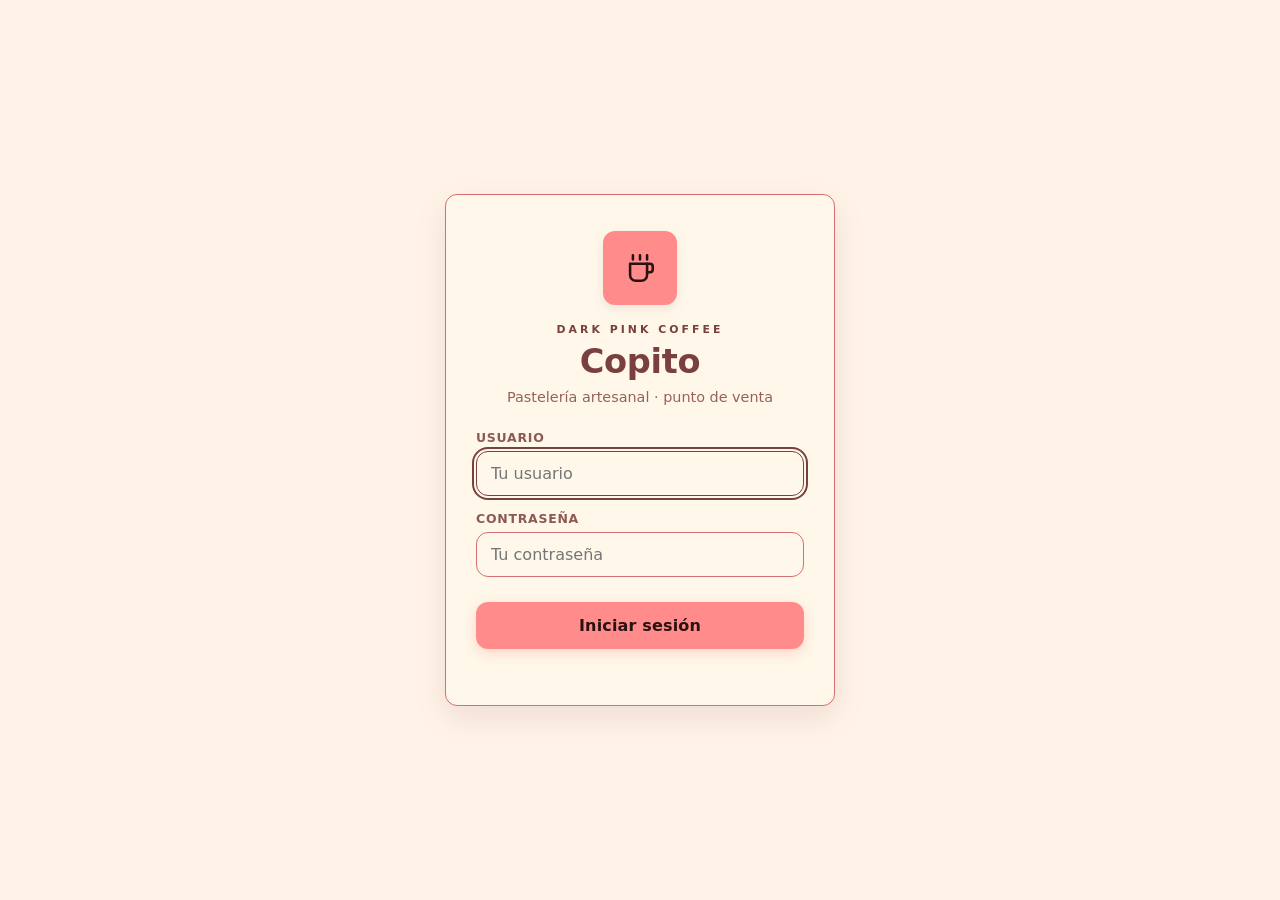
<file: index.html>
<!DOCTYPE html>
<html lang="es">
<head>
  <meta charset="UTF-8">
  <meta name="viewport" content="width=device-width, initial-scale=1.0">
  <meta name="theme-color" content="#fff8ea">
  <title>Copito — Dark Pink Coffee</title>
  <!-- Tipografía: DESIGN.md typography.source = "system font stack".
       Antes se cargaba Inter desde Google Fonts y no lo usaba NINGUNA regla
       (--font apuntaba a Georgia): era una petición externa muerta. -->
  <link rel="manifest" href="manifest.json">
  <link rel="icon" type="image/svg+xml" href="icons/icon.svg">
  <link rel="apple-touch-icon" href="icons/icon.svg">
  <link rel="stylesheet" href="css/style.css">
</head>
<body>
  
  <div id="loginScreen">
    <div class="login-box">
      <div class="login-mark" aria-hidden="true">
        <svg viewBox="0 0 24 24"><path d="M5 9h12v8a4 4 0 0 1-4 4H9a4 4 0 0 1-4-4V9Z"/><path d="M17 9h2a2 2 0 0 1 2 2v2a2 2 0 0 1-2 2h-2"/><path d="M7 3v3M12 3v3M17 3v3"/></svg>
      </div>
      <div class="login-overline">Dark Pink Coffee</div>
      <h2>Copito</h2>
      <p>Pastelería artesanal · punto de venta</p>
      <div class="form-group">
        <label for="loginUsername">Usuario</label>
        <input id="loginUsername" type="text" placeholder="Tu usuario" autocomplete="username" autofocus>
      </div>
      <div class="form-group">
        <label for="loginPassword">Contraseña</label>
        <input id="loginPassword" type="password" placeholder="Tu contraseña" autocomplete="current-password">
      </div>
      <button class="btn btn-primary" id="loginBtn" type="button">Iniciar sesión</button>
      <div class="login-error" id="loginError"></div>
    </div>
  </div>

  <button class="sidebar-toggle" id="sidebarToggle" aria-label="Abrir menú" type="button">☰</button>
  <div class="sidebar-overlay" id="sidebarOverlay"></div>

  <div class="app-container">
    <nav class="sidebar" id="sidebar" aria-label="Navegación principal">
      <div class="sidebar-header" style="display:flex;align-items:center;justify-content:space-between;gap:10px;">
        <div><h1>Copito</h1><div class="brand-sub">Dark Pink Coffee</div></div>
        <div style="display:flex;align-items:center;gap:6px;">
          <span id="connectionBadge" class="connection-badge online" title="Estado de conexión">🟢 En línea</span>
          <button id="darkModeToggle" style="background:rgba(255,255,255,0.15);border:none;border-radius:50%;width:36px;height:36px;cursor:pointer;color:#fff;display:flex;align-items:center;justify-content:center;transition:background var(--transition);" title="Cambiar tema" type="button" aria-label="Cambiar entre modo claro y oscuro"><svg viewBox="0 0 24 24"><path d="M21 12.79A9 9 0 1 1 11.21 3a7 7 0 0 0 9.79 9.79Z"></path></svg></button>
        </div>
      </div>
      <ul class="nav-menu" role="tablist">
        <li class="nav-item" role="none">
          <button class="nav-link active" role="tab" aria-selected="true" data-tab="dashboard" type="button">
            <span class="nav-icon" aria-hidden="true">
              <svg viewBox="0 0 24 24"><path d="M4 18V9M10 18V5M16 18v-8M22 18V3"/><path d="M2 18h20"/></svg>
            </span>
            Dashboard
          </button>
        </li>
        <li class="nav-item" role="none">
          <button class="nav-link" role="tab" aria-selected="false" data-tab="productos" type="button">
            <span class="nav-icon" aria-hidden="true">
              <svg viewBox="0 0 24 24"><path d="M3 7.5 12 3l9 4.5-9 4.5L3 7.5Z"/><path d="M3 7.5V16.5L12 21l9-4.5V7.5"/><path d="M12 12V21"/></svg>
            </span>
            Nuevos Productos
          </button>
        </li>
        <li class="nav-item" role="none">
          <button class="nav-link" role="tab" aria-selected="false" data-tab="movimientos" type="button">
            <span class="nav-icon" aria-hidden="true">
              <svg viewBox="0 0 24 24"><path d="M8 3h10a2 2 0 0 1 2 2v14a2 2 0 0 1-2 2H8"/><path d="M6 7H4a2 2 0 0 0-2 2v10a2 2 0 0 0 2 2h10a2 2 0 0 0 2-2v-2"/><path d="M8 7h6M8 11h8M8 15h6"/></svg>
            </span>
            Movimientos
          </button>
        </li>
        <li class="nav-item" role="none">
          <button class="nav-link" role="tab" aria-selected="false" data-tab="proveedores" type="button">
            <span class="nav-icon" aria-hidden="true">
              <svg viewBox="0 0 24 24"><path d="M3 8h13l2 3h3v7H3z"/><path d="M7 8V5h7l2 3"/><circle cx="8" cy="17" r="2.5"/><circle cx="17" cy="17" r="2.5"/></svg>
            </span>
            Proveedores
          </button>
        </li>
        <li class="nav-item" role="none">
          <button class="nav-link" role="tab" aria-selected="false" data-tab="inventario" type="button">
            <span class="nav-icon" aria-hidden="true">
              <svg viewBox="0 0 24 24"><path d="M4 8 12 3l8 5-8 5-8-5Z"/><path d="M4 8v8l8 5 8-5V8"/><path d="M12 13v8"/></svg>
            </span>
            Inventario
          </button>
        </li>
        <li class="nav-item" role="none">
          <button class="nav-link" role="tab" aria-selected="false" data-tab="reportes" type="button">
            <span class="nav-icon" aria-hidden="true">
              <svg viewBox="0 0 24 24"><path d="M5 19V9"/><path d="M12 19V5"/><path d="M19 19v-7"/><path d="M3 19h18"/></svg>
            </span>
            Reportes
          </button>
        </li>
        <li class="nav-item" role="none">
          <button class="nav-link" role="tab" aria-selected="false" data-tab="materia-prima" type="button">
            <span class="nav-icon" aria-hidden="true">
              <svg viewBox="0 0 24 24"><path d="M7 15c0-2.5 2-4 5-4s5 1.5 5 4v2a4 4 0 0 1-4 4h-2a4 4 0 0 1-4-4v-2Z"/><path d="M7 15V7c0-2.2 2.2-4 5-4s5 1.8 5 4v8"/><path d="M9 10c.5-2 1.8-3 3-3 1.2 0 2.5.9 3 3"/></svg>
            </span>
            Materia Prima
          </button>
        </li>
        <li class="nav-item" role="none">
          <button class="nav-link" role="tab" aria-selected="false" data-tab="recetas" type="button">
            <span class="nav-icon" aria-hidden="true">
              <svg viewBox="0 0 24 24"><path d="M6 4h12a2 2 0 0 1 2 2v14l-4-2-4 2-4-2-4 2V6a2 2 0 0 1 2-2Z"/><path d="M8 8h8M8 12h8"/></svg>
            </span>
            Recetas
          </button>
        </li>
        <li class="nav-item" role="none">
          <button class="nav-link" role="tab" aria-selected="false" data-tab="angie" type="button">
            <span class="nav-icon" aria-hidden="true">
              <svg viewBox="0 0 24 24"><path d="M4 7h16v11a2 2 0 0 1-2 2H6a2 2 0 0 1-2-2V7Z"/><path d="M8 7V5a2 2 0 0 1 2-2h4a2 2 0 0 1 2 2v2"/><path d="M8 12h8"/></svg>
            </span>
            Gasto Personal
          </button>
        </li>
        <li class="nav-item" role="none">
          <button class="nav-link" role="tab" aria-selected="false" data-tab="buscar" type="button">
            <span class="nav-icon" aria-hidden="true">
              <svg viewBox="0 0 24 24"><circle cx="11" cy="11" r="5.5"/><path d="M16 16l5 5"/></svg>
            </span>
            Buscar
          </button>
        </li>
        <li class="nav-item" role="none">
          <button class="nav-link" role="tab" aria-selected="false" data-tab="mesas" type="button">
            <span class="nav-icon" aria-hidden="true">
              <svg viewBox="0 0 24 24"><path d="M4 10h16"/><path d="M6 10V7a2 2 0 0 1 2-2h8a2 2 0 0 1 2 2v3"/><path d="M5 10v8M19 10v8"/><path d="M8 18v-4h8v4"/></svg>
            </span>
            Mesas
          </button>
          <button class="nav-link" role="tab" aria-selected="false" data-tab="caja" type="button">
            <span class="nav-icon" aria-hidden="true">
              <svg viewBox="0 0 24 24"><path d="M4 9h16v9a2 2 0 0 1-2 2H6a2 2 0 0 1-2-2V9Z"/><path d="M7 9V6.5A2.5 2.5 0 0 1 9.5 4h5A2.5 2.5 0 0 1 17 6.5V9"/><path d="M9 13h6"/></svg>
            </span>
            Caja Registradora
          </button>
        </li>
        <li class="nav-item" role="none">
          <button class="nav-link" role="tab" aria-selected="false" data-tab="configuracion" type="button">
            <span class="nav-icon" aria-hidden="true">
              <svg viewBox="0 0 24 24"><circle cx="12" cy="12" r="3.5"/><path d="M19.4 15a1.8 1.8 0 0 0 .36 1.97l.05.05a2 2 0 0 1-2.83 2.83l-.05-.05A1.8 1.8 0 0 0 15 19.4a1.8 1.8 0 0 0-1.08 1.64V21a2 2 0 0 1-4 0v-.08A1.8 1.8 0 0 0 8.84 19.4a1.8 1.8 0 0 0-1.97.36l-.05.05a2 2 0 1 1-2.83-2.83l.05-.05A1.8 1.8 0 0 0 4.6 15a1.8 1.8 0 0 0-1.64-1.08H2.88a2 2 0 0 1 0-4h.08A1.8 1.8 0 0 0 4.6 8.84a1.8 1.8 0 0 0-.36-1.97l-.05-.05a2 2 0 1 1 2.83-2.83l.05.05A1.8 1.8 0 0 0 8.84 4.6a1.8 1.8 0 0 0 1.08-1.64V2.88a2 2 0 0 1 4 0v.08A1.8 1.8 0 0 0 15.16 4.6a1.8 1.8 0 0 0 1.97-.36l.05-.05a2 2 0 1 1 2.83 2.83l-.05.05A1.8 1.8 0 0 0 19.4 8.84a1.8 1.8 0 0 0 1.64 1.08h.08a2 2 0 0 1 0 4h-.08A1.8 1.8 0 0 0 19.4 15Z"/></svg>
            </span>
            Configuración
          </button>
        </li>
      </ul>
      <div class="sidebar-user" id="sidebarUser" style="display:none;">
        <div class="user-meta">
          <div class="user-avatar" aria-hidden="true"></div>
          <div>
            <span class="user-name" id="sidebarUserName"></span>
            <span class="user-role" id="sidebarUserRole"></span>
          </div>
        </div>
        <button class="logout-btn" id="logoutBtn" type="button">
          <span class="nav-icon" aria-hidden="true">
            <svg viewBox="0 0 24 24"><path d="M9 21H5a2 2 0 0 1-2-2V5a2 2 0 0 1 2-2h4"/><path d="M16 17l5-5-5-5"/><path d="M21 12H9"/></svg>
          </span>
          Cerrar Sesión
        </button>
      </div>
    </nav>

    <main class="main-content">
      <div id="dashboard" class="tab-content active" role="tabpanel">
        <div class="content-header">
          <h2>Dashboard General</h2>
        </div>
        <div class="content-body">
          <div class="stats-grid" id="statsGrid" aria-live="polite"></div>
          <div class="card">
            <div class="card-header">Alertas de Stock</div> 
            <div class="card-body">
              <div class="actions">
                <button class="btn btn-primary" data-action="refresh-dashboard" type="button">
                  Actualizar Dashboard
                </button>
                <button class="btn btn-warning" data-action="show-alerts" type="button">
                  Ver Alertas de Stock
                </button>
              </div>
              <div id="alertsContainer" aria-live="polite"></div>
            </div>
          </div>
        </div>
      </div>

      <div id="productos" class="tab-content" role="tabpanel">
        <div class="content-header">
          <h2>Gestión de Productos</h2>
        </div>
        <div class="content-body">
          <div class="card">
            <div class="card-header">Registrar Nuevo Producto</div>
            <div class="card-body">
              <form id="formProducto" novalidate>
                <div class="form-grid">
                  <div class="form-group">
                    <label for="codigoProd">Código *</label>
                    <input id="codigoProd" type="text" placeholder="Código único del producto" required>
                  </div>
                  <div class="form-group">
                    <label for="nombreProd">Nombre *</label>
                    <input id="nombreProd" type="text" placeholder="Nombre del producto" required>
                  </div>
                  <div class="form-group">
                    <label for="unidadProd">Unidad de Medida</label>
                    <select id="unidadProd" required></select>
                  </div>
                  <div class="form-group">
                    <label for="grupoProd">Grupo</label>
                    <select id="grupoProd" required></select>
                  </div>
                  <div class="form-group">
                    <label for="stockMinProd">Stock Mínimo</label>
                    <input id="stockMinProd" type="number" min="0" value="0">
                  </div>
                  <div class="form-group">
                    <label for="precioProd">Precio</label>
                    <input id="precioProd" type="number" min="0" step="0.01" value="0" placeholder="0.00">
                  </div>
                </div>
                <div class="actions">
                  <button type="submit" class="btn btn-success">
                    Registrar Producto
                  </button>
                  <button type="button" class="btn btn-secondary" data-action="clear-product">
                    Limpiar
                  </button>
                </div>
              </form>
              <div id="msgProd" aria-live="polite"></div>
            </div>
          </div>
        </div>
      </div>

      <div id="movimientos" class="tab-content" role="tabpanel">
        <div class="content-header">
          <h2>Registro de Movimientos</h2>
        </div>
        <div class="content-body">
          <div class="card">
            <div class="card-header">Nuevo Movimiento</div>
            <div class="card-body">
              <form id="formMovimiento" novalidate>
                <div class="form-grid">
                  <div class="form-group">
                    <label for="codigoMov">Código del Producto *</label>
                    <div class="autocomplete-container">
                      <input id="codigoMov" type="text" placeholder="Código del producto" required
                             autocomplete="off">
                      <div id="autocompleteDropdown" class="autocomplete-dropdown"></div>
                    </div>
                  </div>
                  <div class="form-group">
                    <label for="fechaMov">Fecha *</label>
                    <input id="fechaMov" type="date" required>
                  </div>
                  <div class="form-group">
                    <label for="tipoMov">Tipo de Movimiento *</label>
                    <select id="tipoMov" required>
                      <option value="INGRESO">Ingreso</option>
                      <option value="SALIDA">Salida</option>
                    </select>
                  </div>
                  <div class="form-group">
                    <label for="cantMov">Cantidad *</label>
                    <input id="cantMov" type="number" min="0.01" step="0.01" placeholder="Cantidad" required>
                  </div>
                  <div class="form-group">
                    <label for="obsMov">Observaciones</label>
                    <textarea id="obsMov" placeholder="Observaciones opcionales" rows="3"></textarea>
                  </div>
                </div>
                <div class="actions">
                  <button type="submit" class="btn btn-success">
                    Guardar Movimiento
                  </button>
                  <button type="button" class="btn btn-secondary" data-action="clear-movement">
                    Limpiar
                  </button>
                </div>
              </form>
              <div id="msgMov" aria-live="polite"></div>
            </div>
          </div>
        </div>
      </div>

      <div id="inventario" class="tab-content" role="tabpanel">
        <div class="content-header">
          <h2>Control de Inventario</h2>
        </div>
        <div class="content-body">
          <div class="card">
            <div class="card-header">Stock Actual</div>
            <div class="card-body">
              <div class="actions">
                <button class="btn btn-primary" data-action="refresh-stock" type="button">
                  Actualizar Stock
                </button>
                <button class="btn btn-success" data-action="export-stock" type="button">
                  Exportar CSV
                </button>
                <button class="btn btn-warning" data-action="show-alerts-stock" type="button">
                  Solo Alertas
                </button>
              </div>
              <div id="loading" class="loading">
                <span class="loading-spinner"></span>
                Cargando inventario...
              </div>
              <div class="table-container">
                <div id="stockTable" aria-live="polite"></div>
              </div>
            </div>
          </div>
        </div>
      </div>

      <div id="reportes" class="tab-content" role="tabpanel">
        <div class="content-header">
          <h2>Reportes y Análisis</h2>
        </div>
        <div class="content-body">
          <div class="card">
            <div class="card-header">Historial de Movimientos</div>
            <div class="card-body">
              <div class="form-grid">
                <div class="form-group">
                  <label for="fechaDesde">Fecha Desde</label>
                  <input id="fechaDesde" type="date" required>
                </div>
                <div class="form-group">
                  <label for="fechaHasta">Fecha Hasta</label>
                  <input id="fechaHasta" type="date" required>
                </div>
                <div class="form-group">
                  <label for="filtroTipo">Filtrar por Tipo</label>
                  <select id="filtroTipo">
                    <option value="">Todos los movimientos</option>
                    <option value="INGRESO">Solo Ingresos</option>
                    <option value="SALIDA">Solo Salidas</option>

                  </select>
                </div>
              </div>
              <div class="actions">
                <button class="btn btn-primary" data-action="generate-report" type="button">
                  Generar Reporte
                </button>
                <button class="btn btn-success" data-action="export-report" type="button">
                  Exportar Reporte
                </button>
              </div>
              <div class="table-container">
                <div id="historialTable" aria-live="polite"></div>
              </div>
            </div>
          </div>
          <div class="card">
            <div class="card-header">📈 Productos Más Vendidos</div>
            <div class="card-body">
              <div class="form-grid">
                <div class="form-group"><label for="ventasDesde">Desde</label><input id="ventasDesde" type="date"></div>
                <div class="form-group"><label for="ventasHasta">Hasta</label><input id="ventasHasta" type="date"></div>
              </div>
              <div class="actions">
                <button class="btn btn-primary" data-action="generar-reporte-ventas" type="button">Generar</button>
              </div>
              <div id="ventasChart" style="margin-top:15px;"></div>
              <div id="ventasStats" style="margin-top:15px;"></div>
              <div id="ventasMsg" aria-live="polite"></div>
            </div>
          </div>
          <div class="card">
            <div class="card-header">📊 Ventas por Semana</div>
            <div class="card-body">
              <div class="form-grid">
                <div class="form-group"><label for="semanalDesde">Desde</label><input id="semanalDesde" type="date"></div>
                <div class="form-group"><label for="semanalHasta">Hasta</label><input id="semanalHasta" type="date"></div>
              </div>
              <div class="actions">
                <button class="btn btn-primary" data-action="generar-reporte-semanal" type="button">Generar</button>
              </div>
              <div id="semanalChart" style="margin-top:15px;"></div>
              <div id="semanalDetalle" style="margin-top:15px;"></div>
              <div id="semanalMsg" aria-live="polite"></div>
            </div>
          </div>
        </div>
      </div>

      <div id="proveedores" class="tab-content" role="tabpanel">
        <div class="content-header">
          <h2>Proveedores</h2>
        </div>
        <div class="content-body"></div>
      </div>

      <div id="materia-prima" class="tab-content" role="tabpanel">
        <div class="content-header">
          <h2>Materia Prima</h2>
        </div>
        <div class="content-body">
          <div id="materiaPrimaContent">Cargando...</div>
          <div id="materiaPrimaMsg" aria-live="polite"></div>
        </div>
      </div>

      <div id="recetas" class="tab-content" role="tabpanel">
        <div class="content-header">
          <h2>Recetas</h2>
        </div>
        <div class="content-body">
          <div id="recetasContent">Cargando...</div>
          <div id="recetasMsg" aria-live="polite"></div>
        </div>
      </div>

      <div id="angie" class="tab-content" role="tabpanel">
        <div class="content-header">
          <h2>Gasto Personal — Consumo Interno</h2>
        </div>
        <div class="content-body">
          <div id="angieContent">Cargando...</div>
          <div id="angieMsg" aria-live="polite"></div>
        </div>
      </div>

      <div id="buscar" class="tab-content" role="tabpanel">
        <div class="content-header">
          <h2>Búsqueda de Productos</h2>
        </div>
        <div class="content-body">
          <div class="card">
            <div class="card-header">Buscar Productos</div>
            <div class="card-body">
              <div class="form-grid">
                <div class="form-group">
                  <label for="buscarTexto">Buscar por código, nombre o grupo</label>
                  <input id="buscarTexto" type="text" placeholder="Escriba para buscar..." autocomplete="off">
                </div>
              </div>
              <div class="actions">
                <button class="btn btn-primary" data-action="search" type="button">
                  Buscar
                </button>
                <button class="btn btn-secondary" data-action="clear-search" type="button">
                  Limpiar
                </button>
              </div>
              <div class="table-container">
                <div id="resultadosBusqueda" aria-live="polite"></div>
              </div>
            </div>
          </div>
        </div>
      </div>

      <div id="mesas" class="tab-content" role="tabpanel">
        <div class="content-header">
          <h2>Mesas / Pedidos</h2>
        </div>
        <div class="content-body">
          <div class="actions" style="justify-content:space-between;align-items:center;flex-wrap:wrap;">
            <div style="display:flex;gap:8px;flex-wrap:wrap;">
              <button class="btn btn-success" data-action="nuevo-pedido" type="button">
                ➕ Nuevo Pedido
              </button>
              <button class="btn btn-primary" data-action="refresh-mesas" type="button">
                🔄 Actualizar
              </button>
            </div>
            <div style="display:flex;gap:4px;background:var(--primary-bg-light);border-radius:var(--radius);padding:3px;">
              <button class="btn btn-sm btn-primary" data-action="mesa-mode-activas" type="button" style="padding:6px 14px;font-size:0.85rem;">📋 Activas</button>
              <button class="btn btn-sm btn-secondary" data-action="mesa-mode-historial" type="button" style="padding:6px 14px;font-size:0.85rem;">📜 Historial</button>
            </div>
          </div>
          <p style="font-size:0.8rem;color:var(--text-muted);margin-bottom:15px;" id="currencyLabel">
            Precios en Pesos Colombianos ($ COP)
          </p>

          <div id="mesaView">
            <div id="pedidosActivos"></div>
          </div>

          <div id="historialView" style="display:none;">
            <div class="card">
              <div class="card-header">📜 Historial de Pedidos</div>
              <div class="card-body">
                <div class="form-grid">
                  <div class="form-group">
                    <label for="histFechaDesde">Desde</label>
                    <input id="histFechaDesde" type="date">
                  </div>
                  <div class="form-group">
                    <label for="histFechaHasta">Hasta</label>
                    <input id="histFechaHasta" type="date">
                  </div>
                </div>
                <div class="actions">
                  <button class="btn btn-primary" data-action="filtrar-historial" type="button">Filtrar</button>
                </div>
                <div class="table-container">
                  <div id="historialPedidosTable" aria-live="polite"></div>
                </div>
              </div>
            </div>
          </div>

          <div id="pedidoDetail" style="display:none;"></div>
        </div>
      </div>

      <div id="caja" class="tab-content" role="tabpanel">
        <div class="content-header">
          <h2>Caja</h2>
        </div>
        <div class="content-body"></div>
      </div>

      <div id="configuracion" class="tab-content" role="tabpanel">
        <div class="content-header">
          <h2>Configuración del Sistema</h2>
        </div>
        <div class="content-body">
          <div class="card">
            <div class="card-header">Herramientas de Administración</div>
            <div class="card-body">
              <div class="actions">
                <button class="btn btn-info" data-action="validate" type="button">
                  Validar Integridad
                </button>
                <button class="btn btn-success" data-action="init-system" type="button">
                  Inicializar Sistema
                </button>
                <button class="btn btn-warning" data-action="clear-all" type="button">
                  Limpiar Todo
                </button>
                <button class="btn btn-danger" data-action="reset-system" type="button">
                  Reset Sistema
                </button>
              </div>
              <div id="configResults" aria-live="polite"></div>
            </div>
          </div>
        </div>
      </div>
    </main>
  </div>

  <script src="js/api.js"></script>
  <script src="js/core/api-pedidos.js"></script>
  <script src="js/core/api-caja.js"></script>
  <script src="js/core/api-productos.js"></script>
  <script src="js/core/api-inventario.js"></script>
  <script src="js/core/api-mesas.js"></script>
  <script src="js/core/api-propinas.js"></script>
  <script src="js/core/api-usuarios.js"></script>
  <script src="js/core/api-reportes.js"></script>
  <script src="js/ticket.js"></script>
  <script src="js/core/store.js"></script>
  <script src="js/core/router.js"></script>
  <script src="js/core/event-router.js"></script>
  <script src="js/app.js"></script>
  <script src="js/views/pedidos_view.js"></script>
  <script src="js/views/caja_view.js"></script>
  <script src="js/views/pos_view.js"></script>
  <script src="js/controllers/pedidos_controller.js"></script>
  <script src="js/controllers/caja_controller.js"></script>
  <script src="js/controllers/pos_controller.js"></script>
  <!-- Fase 1: módulos que extienden la fachada global App (sin build, orden libre entre ellos) -->
  <script src="js/core/format.js"></script>
  <script src="js/core/ui.js"></script>
  <script src="js/core/pager.js"></script>
  <script src="js/modules/dashboard.js"></script>
  <script src="js/modules/productos.js"></script>
  <script src="js/modules/movimientos.js"></script>
  <script src="js/modules/reportes.js"></script>
  <script src="js/modules/buscar.js"></script>
  <script src="js/modules/proveedores.js"></script>
  <script src="js/modules/mesas.js"></script>
  <script src="js/modules/pedidos.js"></script>
  <script src="js/modules/split-bill.js"></script>
  <script src="js/modules/config.js"></script>
  <script src="js/modules/materia_prima.js"></script>
  <script src="js/modules/recetas.js"></script>
  <script src="js/modules/angie.js"></script>
  <script src="js/modules/pos_order.js"></script>
  <script>
    // Registro de Service Worker para capacidades PWA y offline
    if ('serviceWorker' in navigator) {
      window.addEventListener('load', () => {
        navigator.serviceWorker.register('./sw.js');
      });
    }

    // Monitor de estado de conexión a internet
    function actualizarEstadoRed() {
      const badge = document.getElementById('connectionBadge');
      if (!badge) return;
      if (navigator.onLine) {
        badge.className = 'connection-badge online';
        badge.innerHTML = '🟢 En línea';
        badge.title = 'Conectado a la red';
      } else {
        badge.className = 'connection-badge offline';
        badge.innerHTML = '🔴 Sin red';
        badge.title = 'Sin conexión a internet. Los cambios no se guardarán hasta reconectar.';
      }
    }

    window.addEventListener('online', actualizarEstadoRed);
    window.addEventListener('offline', actualizarEstadoRed);
    actualizarEstadoRed();
  </script>
</body>
</html>
</file>
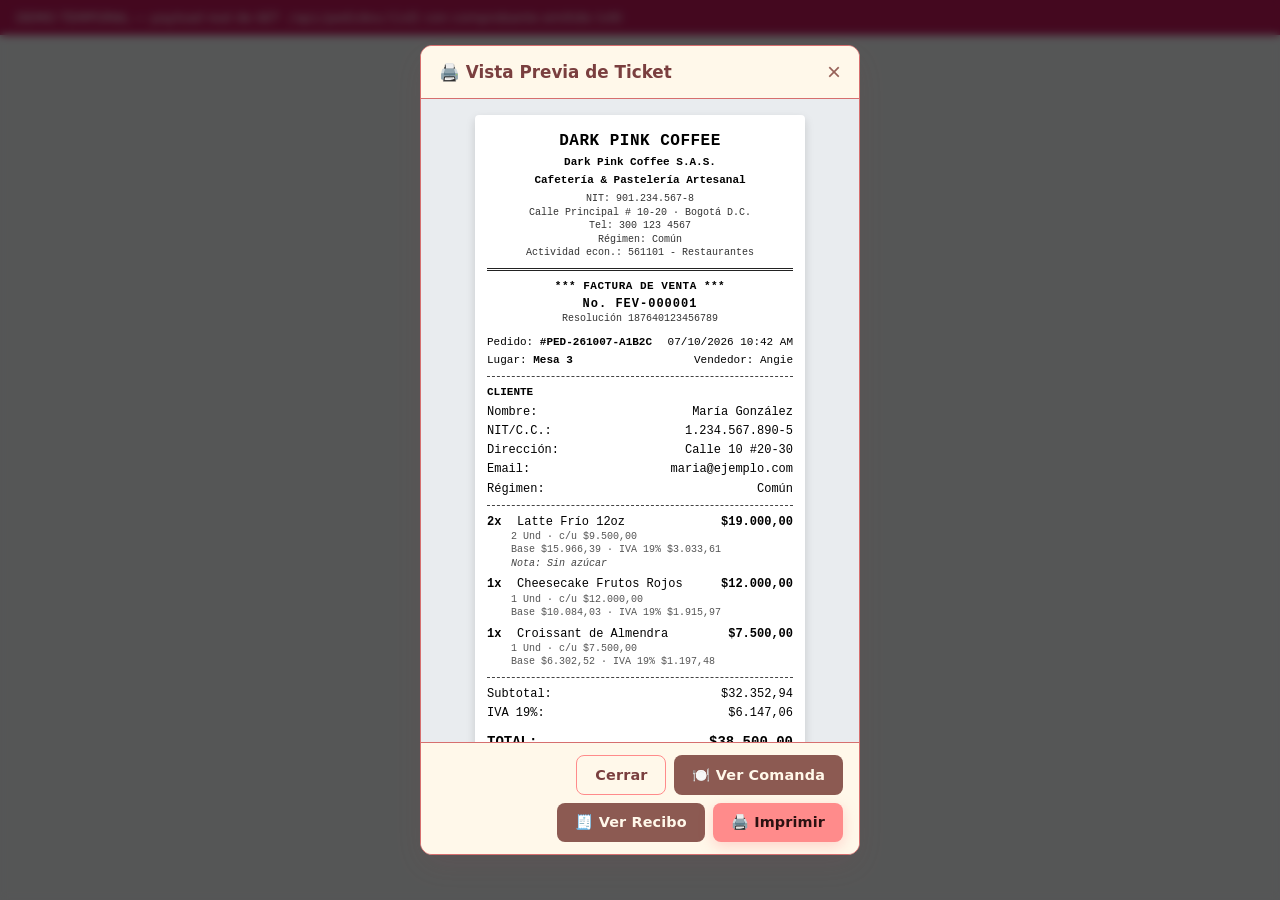
<file: demo-factura-v9.html>
<!DOCTYPE html>
<html lang="es" data-theme="light">
<head>
  <meta charset="UTF-8">
  <meta name="viewport" content="width=device-width, initial-scale=1.0">
  <title>Demo v9 - Comprobante emitido</title>
  <link rel="stylesheet" href="css/style.css">
  <style>
    body { margin: 0; font-family: system-ui, sans-serif; background: #f4f5f7; }
    .demo-bar { padding: 10px 16px; background: #C2185B; color: #fff; font-size: 13px; }
  </style>
</head>
<body>
  <div class="demo-bar">DEMO TEMPORAL — payload real de <code>GET /api/pedidos/{id}</code> con comprobante emitido (v9)</div>

  <script src="js/ticket.js"></script>
  <script>
    const pedidoFacturado = {
      id: 'PED-261007-A1B2C',
      lugar: 'Mesa 3',
      cliente: 'María González',
      notas: 'Pedido para llevar',
      estado: 'Cerrado',
      fechaHoraCierre: '07/10/2026 10:42 AM',
      vendedor: 'Angie',
      total: 38500,
      metodoPago: 'Efectivo',
      numeroFactura: 'FEV-000001',
      formaPago: 'Contado',
      clienteFiscal: {
        nit: '1234567890', dv: '5',
        direccion: 'Calle 10 #20-30',
        email: 'maria@ejemplo.com',
        regimen: 'Común'
      },
      totales: { base: 32352.94, descuentos: 0, iva: 6147.06, total: 38500 },
      factura: {
        numero: 'FEV-000001', prefijo: 'FEV', consecutivo: 1,
        fechaEmision: '2026-10-07 10:42:00',
        fechaEmisionFmt: '07/10/2026 10:42 AM',
        estado: 'Emitida',
        totalBase: 32352.94, totalDescuentos: 0, totalIva: 6147.06, total: 38500,
        formaPago: 'Contado',
        resolucion: '187640123456789',
        vigenciaHasta: '2026-12-31',
        anuladaMotivo: null
      },
      empresa: {
        nombre: 'Dark Pink Coffee',
        razon: 'Dark Pink Coffee S.A.S.',
        subtitulo: 'Cafetería & Pastelería Artesanal',
        nit: '901234567', dv: '8',
        direccion: 'Calle Principal # 10-20',
        ciudad: 'Bogotá D.C.',
        telefono: '300 123 4567',
        regimen: 'Común',
        actividad: '561101 - Restaurantes',
        pie: '¡Gracias por su visita!',
        pie2: 'Vuelva pronto ☕'
      },
      items: [
        { nombre_producto: 'Latte Frío 12oz', cantidad: 2, precio_unitario: 9500, subtotal: 19000,
          notas: 'Sin azúcar', unidad: 'Und', tipoItem: 'Bien',
          ivaPorcentaje: 19, baseGravable: 15966.39, ivaValor: 3033.61 },
        { nombre_producto: 'Cheesecake Frutos Rojos', cantidad: 1, precio_unitario: 12000, subtotal: 12000,
          unidad: 'Und', tipoItem: 'Bien',
          ivaPorcentaje: 19, baseGravable: 10084.03, ivaValor: 1915.97 },
        { nombre_producto: 'Croissant de Almendra', cantidad: 1, precio_unitario: 7500, subtotal: 7500,
          unidad: 'Und', tipoItem: 'Bien',
          ivaPorcentaje: 19, baseGravable: 6302.52, ivaValor: 1197.48 }
      ],
      pagos: [ { metodo_pago: 'Efectivo', monto: 38500 } ]
    };

    Ticket.mostrarModal(pedidoFacturado, { cambio: 11500 });
  </script>
</body>
</html>
</file>
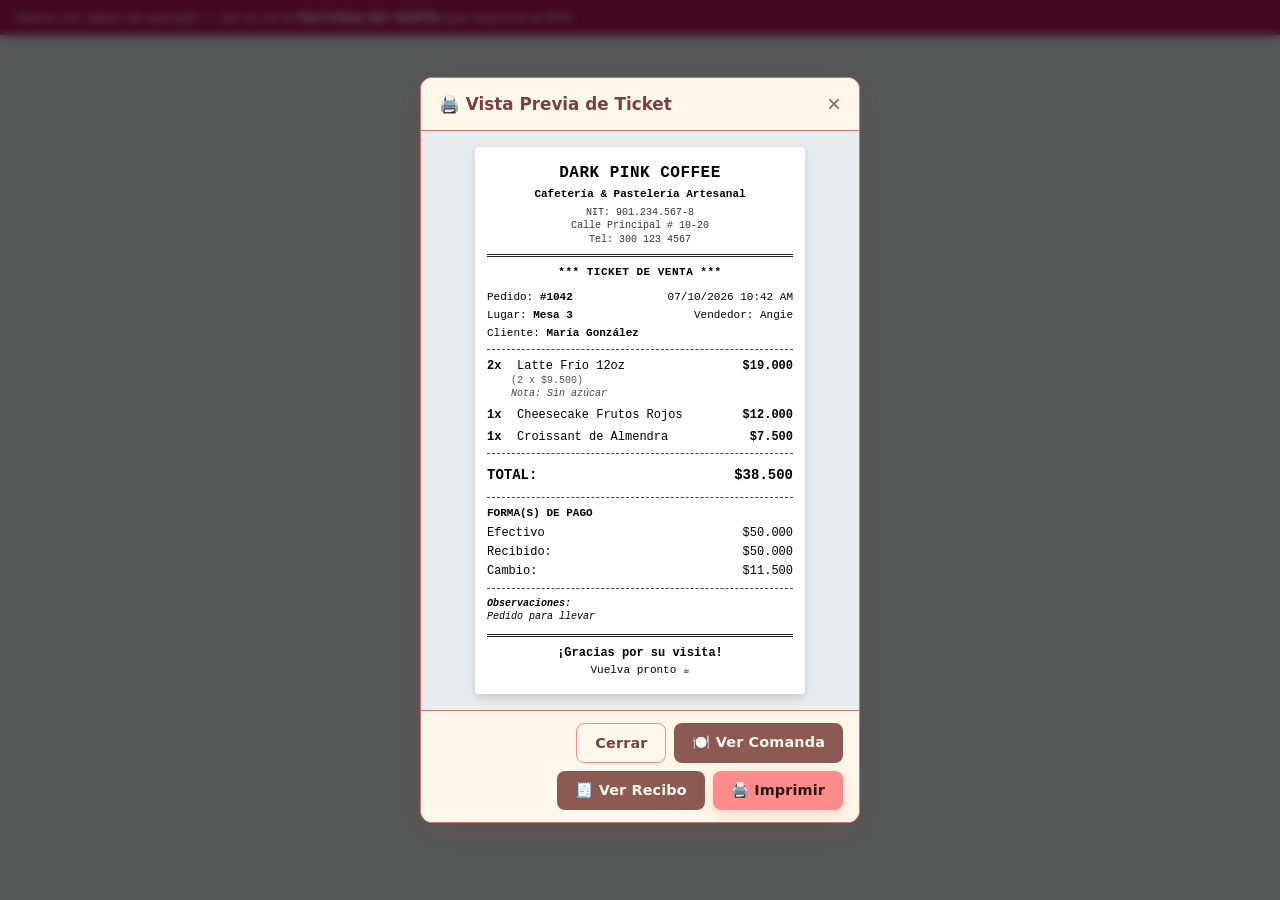
<file: demo-factura.html>
<!DOCTYPE html>
<html lang="es" data-theme="light">
<head>
  <meta charset="UTF-8">
  <meta name="viewport" content="width=device-width, initial-scale=1.0">
  <title>Demo - Factura de Venta</title>
  <link rel="stylesheet" href="css/style.css">
  <style>
    body { margin: 0; font-family: system-ui, sans-serif; background: #f4f5f7; }
    .demo-bar { padding: 10px 16px; background: #C2185B; color: #fff; font-size: 13px; }
  </style>
</head>
<body>
  <div class="demo-bar">Demo con datos de ejemplo — así se ve la <strong>FACTURA DE VENTA</strong> que imprime el POS</div>

  <script src="js/ticket.js"></script>
  <script>
    // Pedido de ejemplo (mismo formato que entrega la API)
    const pedidoEjemplo = {
      id: 1042,
      fechaHoraCierre: '07/10/2026 10:42 AM',
      lugar: 'Mesa 3',
      vendedor: 'Angie',
      cliente: 'María González',
      notas: 'Pedido para llevar',
      total: 38500,
      items: [
        { nombre_producto: 'Latte Frío 12oz', cantidad: 2, precio_unitario: 9500, subtotal: 19000, notas: 'Sin azúcar' },
        { nombre_producto: 'Cheesecake Frutos Rojos', cantidad: 1, precio_unitario: 12000, subtotal: 12000 },
        { nombre_producto: 'Croissant de Almendra', cantidad: 1, precio_unitario: 7500, subtotal: 7500 }
      ],
      pagos: [
        { metodo_pago: 'Efectivo', monto: 50000 }
      ]
    };

    // Recibido $50.000 → cambio $11.500
    Ticket.mostrarModal(pedidoEjemplo, { cambio: 11500 });
  </script>
</body>
</html>
</file>
<file: css/style.css>
/* ══════════════════════════════════════════════════════════════════
   CAPA DE TOKENS — DESIGN.md (Coral Cream · System Sans · Minimalistic)

   Los valores de abajo son los del frontmatter de DESIGN.md mapeados uno
   a uno sobre los nombres que el proyecto ya usa. Si cambia el design
   system, se cambia SOLO este bloque.

   El orden importa: primero la semántica del documento, después los
   alias legacy que usan las ~2500 reglas de abajo.

   Nota de contraste (DESIGN.md §"Contrast And Visibility Gate"):
     #ff8b8b tiene luminancia alta, así que el texto claro falla.
       #fff8ea sobre #ff8b8b = 2.13  ✗
       #2b1212 sobre #ff8b8b = 8.41  ✓ AAA
     Por eso existe --on-primary: todo lo que va ENCIMA de coral lo usa.
     Los textos en coral sobre superficie clara usan --primary-strong
     (#7a3f3f sobre #fff8ea = 7.61 ✓ AAA); --primary queda como acento
     de bordes, iconos y estados seleccionados.
   ══════════════════════════════════════════════════════════════════ */
:root {
      /* ═══ PRIMARIO — Coral (colors.primary / accent) ═══ */
      --primary: #ff8b8b;
      --primary-strong: #7a3f3f;   /* colors.primaryStrong — texto de alto énfasis, selección, bordes */
      --primary-soft: #ffcbcb;     /* colors.primarySoft  — superficies sutiles y fondos de selección */
      --on-primary: #2b1212;       /* foreground sobre coral (ver nota de contraste arriba) */
      --primary-dark: #7a3f3f;     /* alias legacy → --primary-strong */
      --primary-light: #d66f6f;    /* alias legacy: era "el rosa suave". Se apunta a
                                      colors.border (#d66f6f) porque sus 15 usos son
                                      bordes y etiquetas secundarias: con #ffcbcb
                                      quedarían a 1.2:1, o sea invisibles. */
      --primary-bg: #fff3e8;
      --primary-border: #ffd6d6;
      --primary-bg-light: #fff8ea;
      --primary-hover: #e57575;
      /* ═══ NEUTROS — Cream (colors.surface / surfaceMuted / text) ═══ */
      --bg: #fff3e8;               /* colors.surfaceMuted */
      --white: #fff8ea;            /* alias legacy: era la superficie clara */
      --surface: #fff8ea;          /* colors.surface */
      --surface-muted: #fff3e8;    /* colors.surfaceMuted */
      --text: #7a3f3f;             /* colors.text */
      --text-secondary: #8c5a52;   /* 5.37:1 sobre superficie — AA */
      --text-muted: #976158;       /* 4.62:1 sobre superficie atenuada — AA */
      --border: #d66f6f;           /* colors.border */
      --border-light: #f2cfcf;
      /* ═══ ESTADOS ═══ */
      --success: #16A34A;
      --success-bg: #F0FDF4;
      --success-border: #BBF7D0;
      --success-text: #15803D;
      --danger: #DC2626;
      --danger-bg: #FEF2F2;
      --danger-border: #FECACA;
      --danger-text: #991B1B;
      --warning: #D97706;
      --warning-bg: #FFFBEB;
      --warning-border: #FDE68A;
      --warning-text: #92400E;
      --info: #2563EB;
      --info-bg: #EFF6FF;
      --info-border: #BFDBFE;
      --info-text: #1E40AF;
      /* ═══ SOMBRAS — tinta cálida, no carbón ═══ */
      --shadow-xs: 0 1px 2px rgba(122, 63, 63, 0.06);
      --shadow-sm: 0 1px 3px rgba(122, 63, 63, 0.09), 0 1px 2px rgba(122, 63, 63, 0.06);
      --shadow-md: 0 4px 12px rgba(122, 63, 63, 0.10);
      --shadow-lg: 0 12px 32px rgba(122, 63, 63, 0.12);
      --shadow-xl: 0 16px 40px rgba(122, 63, 63, 0.14);
      --shadow-primary: 0 4px 14px rgba(255, 139, 139, 0.35);
      /* ═══ FORMA — escala 4 / 8 / 12 (DESIGN.md radius.sm / md / lg) ═══ */
      --radius-xs: 4px;            /* radius.sm  — controles compactos */
      --radius-sm: 8px;            /* radius.md  — inputs, badges, miniaturas */
      --radius: 8px;               /* radius.md  — tarjetas estándar */
      --radius-lg: 12px;           /* radius.lg  — superficies grandes */
      --radius-xl: 12px;           /* radius.lg  — tope de la escala */
      --radius-full: 9999px;
      /* ═══ TRANSICIÓN — 120 / 180 / 260 ms (DESIGN.md motion) ═══ */
      --transition-fast: 120ms ease;
      --transition: 180ms ease;
      --transition-slow: 260ms ease;
    /* ═══ TIPOGRAFÍA — system font stack (DESIGN.md typography) ═══ */
    --font: system-ui, -apple-system, "Segoe UI", sans-serif;
    --font-display: system-ui, -apple-system, "Segoe UI", sans-serif;
      --font-mono: ui-monospace, SFMono-Regular, Menlo, Monaco, Consolas, monospace;
      --text-xs: 0.75rem;
      --text-sm: 0.8125rem;
      --text-base: 0.875rem;
      --text-md: 0.9375rem;
      --text-lg: 1.125rem;
      --text-xl: 1.375rem;
      --text-2xl: 1.75rem;
      --text-3xl: 2.25rem;
      /* ═══ ESPACIADO ═══ */
      --space-1: 4px;
      --space-2: 8px;
      --space-3: 12px;
      --space-4: 16px;
      --space-5: 20px;
      --space-6: 24px;
      --space-8: 32px;
      /* ═══ SIDEBAR ═══
         Se conserva oscuro a propósito: es el ancla de contraste que pide
         DESIGN.md §"Visual Hierarchy Rules" («Do not apply one warm/cream
         palette across the entire page without contrast, hierarchy, and
         content anchors»). Solo cambia el acento, de rosa a coral. */
      --sidebar-bg: linear-gradient(180deg, #1C1917 0%, #0C0A09 100%);
      --sidebar-text: #D6D3D1;
      --sidebar-text-active: #FFFFFF;
      --sidebar-hover: rgba(255, 255, 255, 0.08);
      --sidebar-active: rgba(255, 139, 139, 0.15);
      --sidebar-active-border: #ff8b8b;
      /* ═══ Z-INDEX ═══ */
      --z-dropdown: 100;
      --z-sticky: 200;
      --z-modal-backdrop: 300;
      --z-modal: 400;
      --z-toast: 500;
      /* ═══ LEGACY (compatibilidad) ═══ */
      --dark-bg: #0C0A09;
      --dark-sidebar: #0C0A09;
      --dark-surface: #1C1917;
      --dark-input: #0C0A09;
      --dark-border: #292524;
      --dark-border-light: #44403C;
      --dark-text: #F5F5F4;
      --dark-text-secondary: #A8A29E;
      --dark-text-muted: #9a938b;
    }
    [data-theme="dark"] {
      /* ═══ PRIMARIO — Coral en oscuro ═══
         Mismo acento que el tema claro (la identidad no cambia con el
         tema), pero con la semántica invertida: aquí lo de "alto énfasis"
         es lo claro, no --primary-strong, que en oscuro sería ilegible.
         --on-primary se mantiene oscuro porque el fondo de los controles
         sigue siendo coral claro. */
      --primary: #ff8b8b;
      --primary-strong: #ffd6d6;
      --primary-soft: #ffb3b3;
      --on-primary: #2b1212;
      --primary-dark: #e57575;
      --primary-light: #ffb3b3;
      --primary-bg: rgba(255, 139, 139, 0.08);
      --primary-border: rgba(255, 139, 139, 0.25);
      --primary-bg-light: rgba(255, 139, 139, 0.12);
      --primary-hover: #ffc9c9;
      /* ═══ NEUTROS OSCUROS ═══ */
      --bg: #0C0A09;
      --white: #1C1917;
      --text: #F5F5F4;
      --text-secondary: #A8A29E;
      --text-muted: #9a938b;       /* El apagado debe seguir siendo legible sobre los tintes más claros
                                     del tema oscuro: chip/th con --primary-bg-light (#372725) = 4.68:1,
                                     item-header (#281E1C) = 5.35:1, superficie (#1C1917) = 5.76:1.
                                     #78716C daba 3.65:1 y #8a837b 3.79:1 — ambos suspendían. */
      --surface: #1C1917;
      --border: #292524;
      --border-light: #1C1917;
      /* ═══ ESTADOS OSCUROS ═══ */
      --success: #4ADE80;
      --success-bg: rgba(74, 222, 128, 0.1);
      --success-border: rgba(74, 222, 128, 0.3);
      --success-text: #86EFAC;
      --danger: #F87171;
      --danger-bg: rgba(248, 113, 113, 0.1);
      --danger-border: rgba(248, 113, 113, 0.3);
      --danger-text: #FCA5A5;
      --warning: #FBBF24;
      --warning-bg: rgba(251, 191, 36, 0.1);
      --warning-border: rgba(251, 191, 36, 0.3);
      --warning-text: #FCD34D;
      --info: #60A5FA;
      --info-bg: rgba(96, 165, 250, 0.1);
      --info-border: rgba(96, 165, 250, 0.3);
      --info-text: #93C5FD;
      /* ═══ SOMBRAS OSCURAS ═══ */
      --shadow-xs: 0 1px 2px rgba(0, 0, 0, 0.3);
      --shadow-sm: 0 1px 3px rgba(0, 0, 0, 0.4);
      --shadow-md: 0 4px 12px rgba(0, 0, 0, 0.5);
      --shadow-lg: 0 12px 32px rgba(0, 0, 0, 0.6);
      --shadow-xl: 0 24px 48px rgba(0, 0, 0, 0.7);
      --shadow-primary: 0 4px 14px rgba(255, 139, 139, 0.3);
      /* ═══ SIDEBAR OSCURO ═══ */
      --sidebar-bg: linear-gradient(180deg, #0C0A09 0%, #000000 100%);
      --sidebar-text: #9a938b;
      --sidebar-text-active: #F5F5F4;
      --sidebar-hover: rgba(255, 255, 255, 0.05);
      --sidebar-active: rgba(255, 139, 139, 0.12);
      --sidebar-active-border: #ff8b8b;
      /* ═══ LEGACY OSCURO ═══ */
      --dark-bg: #000000;
      --dark-sidebar: #000000;
      --dark-surface: #1C1917;
      --dark-input: #0C0A09;
      --dark-border: #292524;
      --dark-border-light: #44403C;
      --dark-text: #F5F5F4;
      --dark-text-secondary: #A8A29E;
      --dark-text-muted: #9a938b;
    }

    /* Selección: inversión editorial tranquila, como pide DESIGN.md
       §"Text Selection". En oscuro se invierte el sentido para que el
       texto siga siendo legible sobre el resaltado. */
    ::selection {
      background-color: var(--primary-strong);
      color: var(--surface);
      text-shadow: none;
    }
    [data-theme="dark"] ::selection {
      background-color: var(--primary);
      color: var(--on-primary);
    }

    *, *::before, *::after {
      margin: 0;
      padding: 0;
      box-sizing: border-box;
    }

    body {
      font-family: var(--font);
      /* DESIGN.md §"Style Anti-patterns": nada de gradientes decorativos,
         blobs difusos ni glass. El fondo es superficie atenuada y punto. */
      background: var(--surface-muted);
      height: 100vh;
      overflow: hidden;
      transition: background var(--transition), color var(--transition);
      color: var(--text);
    }

    .app-container {
      display: flex;
      height: 100vh;
    }

    .sidebar-toggle {
      display: none;
      position: fixed;
      top: 12px;
      left: 12px;
      z-index: 1100;
      width: 42px;
      height: 42px;
      border: none;
      border-radius: var(--radius-lg);
      /* Acento como marca, no como botón: el texto encima va oscuro
         (--on-primary 8.41:1) porque crema sobre coral daría 2.13:1. */
      background: var(--primary);
      color: var(--on-primary);
      font-size: 1.3rem;
      cursor: pointer;
      align-items: center;
      justify-content: center;
      box-shadow: var(--shadow-primary);
      transition: transform var(--transition), box-shadow var(--transition), background var(--transition);
    }

    .sidebar-toggle:hover {
      transform: translateY(-1px);
      box-shadow: var(--shadow-primary);
    }

    .sidebar-overlay {
      display: none;
      position: fixed;
      inset: 0;
      background: rgba(15, 23, 42, 0.42);
      z-index: 999;
      backdrop-filter: blur(2px);
    }

    .sidebar {
      width: 250px;
      background: linear-gradient(180deg, #17141d 0%, #0f0d12 100%);
      color: var(--white);
      flex-shrink: 0;
      display: flex;
      flex-direction: column;
      box-shadow: 18px 0 28px rgba(15, 23, 42, 0.08);
      z-index: 1000;
      border-right: 1px solid rgba(255, 255, 255, 0.06);
    }

    .sidebar-header {
      padding: 18px 16px 16px;
      background: rgba(0, 0, 0, 0.25);
      border-bottom: 1px solid rgba(255,255,255,0.08);
    }
    .sidebar-header .sidebar-toggle { background: none; border: none; color: var(--sidebar-text-active); cursor: pointer; font-size: 1.2rem; padding: 4px 8px; border-radius: var(--radius); }

    .sidebar-header h1 {
      font-family: var(--font-display);
      font-size: 1.35rem;
      font-weight: 700;
      letter-spacing: 0.01em;
      line-height: 1.1;
      margin: 0;
    }
    .sidebar-header .brand-sub {
      font-size: 0.62rem;
      font-weight: 600;
      text-transform: uppercase;
      letter-spacing: 0.22em;
      /* Conflicto: --primary-strong es el marrón #7a3f3f, pensado para
         SUPERFICIES CLARAS; sobre el sidebar (casi negro) daba 2.26:1.
         Aquí el rol es "acento sobre fondo oscuro" y ese es --primary:
         coral #ff8b8b sobre #17141d = 8.4:1 ✓ en claro y mejor aún en
         oscuro (#0C0A09). Elige la opción más accesible y consistente. */
      color: var(--primary);
      margin-top: 2px;
    }

    .connection-badge {
      font-size: 0.72rem;
      padding: 3px 8px;
      border-radius: 12px;
      font-weight: 600;
      display: inline-flex;
      align-items: center;
      gap: 4px;
      transition: all var(--transition);
      cursor: default;
    }

    .connection-badge.online {
      background: rgba(40, 167, 69, 0.25);
      color: #bbf7d0;
      border: 1px solid rgba(40, 167, 69, 0.5);
    }

    .connection-badge.offline {
      background: rgba(220, 53, 69, 0.35);
      color: #fecaca;
      border: 1px solid rgba(220, 53, 69, 0.6);
    }

    .nav-menu {
      list-style: none;
      padding: 20px 0;
      overflow-y: auto;
      flex: 1;
    }

    .nav-item {
      margin: 5px 15px;
    }

    .nav-link {
      display: flex;
      align-items: center;
      width: 100%;
      padding: 11px 12px;
      color: rgba(255,255,255,0.78);
      background: transparent;
      border: 1px solid transparent;
      border-radius: 12px;
      cursor: pointer;
      font-size: 0.9rem;
      font-family: var(--font);
      text-align: left;
      transition: background var(--transition), color var(--transition), transform var(--transition), border-color var(--transition), box-shadow var(--transition);
    }

    .nav-link:hover {
      background: rgba(255,255,255,0.04);
      color: var(--white);
      transform: translateX(2px);
      border-color: rgba(255,255,255,0.04);
    }

    .nav-link:focus-visible {
      outline: 2px solid rgba(255,255,255,0.8);
      outline-offset: 2px;
    }

    .nav-link.active {
      background: linear-gradient(135deg, rgba(255,139,139,0.30), rgba(255,255,255,0.04));
      color: var(--white);
      font-weight: 700;
      box-shadow: inset 0 0 0 1px rgba(255,255,255,0.06);
      border-color: rgba(255,139,139,0.22);
    }

    .nav-icon {
      margin-right: 10px;
      width: 20px;
      height: 20px;
      display: inline-flex;
      align-items: center;
      justify-content: center;
      flex-shrink: 0;
      color: currentColor;
    }

    .nav-icon svg,
    .btn-icon svg,
    .logout-btn svg,
    .app-icon svg,
    #darkModeToggle svg {
      width: 18px;
      height: 18px;
      display: block;
      stroke: currentColor;
      fill: none;
      stroke-width: 1.8;
      stroke-linecap: round;
      stroke-linejoin: round;
      transition: transform var(--transition), color var(--transition);
    }

    .app-icon {
      display: inline-flex;
      align-items: center;
      justify-content: center;
      color: inherit;
    }

    .nav-link:hover .nav-icon,
    .nav-link.active .nav-icon,
    .logout-btn:hover svg,
    .btn-icon:hover svg {
      transform: translateY(-1px);
    }

    .main-content {
      flex: 1;
      overflow-y: auto;
      background: var(--bg);
      min-width: 0;
    }

    .content-header {
      background: rgba(255, 255, 255, 0.62);
      backdrop-filter: blur(8px);
      padding: 22px 30px;
      border-bottom: 1px solid var(--border);
      box-shadow: 0 10px 20px rgba(15, 23, 42, 0.02);
    }

    .content-header h2 {
      color: var(--text);
      font-family: var(--font-display);
      font-size: 1.65rem;
      font-weight: 700;
      letter-spacing: -0.01em;
    }

    .content-body {
      padding: 30px;
    }

    .tab-content {
      display: none;
    }

    .tab-content.active {
      display: block;
    }

    .card {
      background: rgba(255,255,255,0.9);
      border-radius: var(--radius-lg);
      box-shadow: 0 10px 24px rgba(15, 23, 42, 0.05);
      margin-bottom: 24px;
      border: 1px solid var(--border);
      overflow: hidden;
      transition: transform var(--transition), box-shadow var(--transition), border-color var(--transition);
    }

    .card:hover {
      transform: translateY(-1px);
      box-shadow: var(--shadow-md);
      border-color: var(--primary-border);
    }

    .card-header {
      padding: 16px 20px;
      background: var(--surface);
      border-bottom: 1px solid var(--border);
      border-left: 4px solid var(--primary);
      border-radius: var(--radius-lg) var(--radius-lg) 0 0;
      font-weight: 700;
      color: var(--text);
    }

    .card-body {
      padding: 25px;
      overflow: hidden;
    }

    .form-grid {
      display: grid;
      grid-template-columns: repeat(auto-fit, minmax(200px, 1fr));
      gap: 18px 20px;
      margin-bottom: 20px;
    }

    .form-grid .form-full {
      grid-column: 1 / -1;
    }

    .form-grid .form-half {
      grid-column: span 1;
      min-width: 0;
    }

    @media (min-width: 769px) {
      .form-grid {
        grid-template-columns: 1fr 1fr;
      }
      .form-grid .form-full {
        grid-column: 1 / -1;
      }
    }

    .form-group {
      display: flex;
      flex-direction: column;
      margin-bottom: 1.5rem;
    }

    .form-group:last-child {
      margin-bottom: 0;
    }

    .form-group label {
      margin-bottom: 8px;
      font-weight: 600;
      color: var(--text);
      font-size: 0.9rem;
    }

    .field-hint {
      display: block;
      margin-top: 4px;
      font-size: 0.78rem;
      color: var(--text-muted);
    }

    input, select, textarea {
      box-sizing: border-box;
      width: 100%;
      padding: 12px;
      border: 1px solid var(--border);
      border-radius: var(--radius);
      font-size: 0.9rem;
      font-family: var(--font);
      transition: border-color var(--transition), box-shadow var(--transition);
      background: var(--white);
      color: var(--text);
    }

    input:focus, select:focus, textarea:focus {
      outline: none;
      /* El borde es el indicador: --primary-strong da 7.61:1 sobre
         superficie. El halo solo refuerza; no comunica estado solo. */
      border-color: var(--primary-strong);
      box-shadow: 0 0 0 3px var(--primary-soft);
      background: var(--surface);
    }

    /* Teclado: contorno sólido, no se pierde detrás de bordes ni overflow. */
    input:focus-visible, select:focus-visible, textarea:focus-visible {
      outline: 2px solid var(--primary-strong);
      outline-offset: 2px;
    }

    .autocomplete-container {
      position: relative;
    }

    .autocomplete-dropdown {
      position: absolute;
      top: 100%;
      left: 0;
      right: 0;
      background: var(--white);
      border: 2px solid var(--primary-light);
      border-top: none;
      border-radius: 0 0 var(--radius) var(--radius);
      max-height: 200px;
      overflow-y: auto;
      z-index: 1000;
      display: none;
    }

    .autocomplete-item {
      padding: 12px;
      cursor: pointer;
      border-bottom: 1px solid var(--primary-border);
      transition: background var(--transition);
    }

    .autocomplete-item:hover,
    .autocomplete-item:focus-visible {
      background: var(--primary-bg-light);
      outline: none;
    }

    .autocomplete-item:last-child {
      border-bottom: none;
    }

    .autocomplete-code {
      font-weight: 600;
      color: var(--primary-strong);
    }

    .autocomplete-name {
      color: var(--text-muted);
      font-size: 0.85rem;
      margin-top: 2px;
    }

    .btn {
      padding: 11px 18px;
      border: none;
      border-radius: var(--radius);
      font-size: 0.9rem;
      font-weight: 600;
      font-family: var(--font);
      cursor: pointer;
      transition: transform var(--transition), box-shadow var(--transition), opacity var(--transition), filter var(--transition);
      display: inline-flex;
      align-items: center;
      justify-content: center;
      gap: 8px;
      letter-spacing: 0.01em;
    }

    .btn:hover {
      box-shadow: 0 8px 18px rgba(15,23,42,0.08);
      transform: translateY(-1px);
      filter: brightness(1.02);
    }

    .btn:active {
      filter: brightness(0.96);
    }

    .btn:focus-visible {
      outline: 2px solid var(--primary-strong);
      outline-offset: 2px;
    }

    .btn:disabled {
      opacity: 0.6;
      cursor: not-allowed;
      box-shadow: none !important;
      filter: none !important;
    }

    .btn-primary { background: var(--primary); color: var(--on-primary); box-shadow: var(--shadow-primary); }
    .btn-primary:hover { background: var(--primary-hover); box-shadow: var(--shadow-primary); }
    .btn-primary:active { background: var(--primary-strong); color: var(--surface); }
    /* #16A34A con blanco = 3.26:1 (falla). El rellón usa el tono profundo
       que el sistema ya reservaba para texto: #15803D con crema = 5.02:1 ✓
       --success sigue intacto como marcador de estado (bordes, íconos,
       indicadores: 3.12:1 sobre superficie, justo el mínimo no-textual). */
    .btn-success { background: var(--success-text); color: var(--surface); }
    .btn-success:hover { filter: brightness(1.07); }
    .btn-success:active { filter: brightness(0.94); }
    .btn-danger { background: var(--danger); color: #fff; }
    .btn-danger:hover { filter: brightness(1.07); }
    .btn-danger:active { filter: brightness(0.94); }
    .btn-warning { background: var(--warning); color: var(--on-primary); }
    .btn-warning:hover { filter: brightness(1.05); }
    .btn-secondary { background: var(--text-secondary); color: var(--surface); }
    .btn-secondary:hover { filter: brightness(1.05); }
    .btn-sm { padding: 6px 12px; font-size: 0.85rem; border-radius: var(--radius-xs); }
    .btn-outline { background: transparent; color: var(--primary-strong); border: 1.5px solid var(--primary); }
    .btn-outline:hover { background: var(--primary-bg-light); }
    .form-select { width:100%; padding:10px; border-radius:8px; border:1px solid var(--border); font-family:var(--font); font-size:1rem; }
    .btn-info { background: var(--info); color: var(--surface); }

    .table-container {
      overflow-x: auto;
      border-radius: var(--radius);
      box-shadow: var(--shadow-sm);
      border: 1px solid var(--border);
    }

    table {
      width: 100%;
      border-collapse: collapse;
      background: var(--white);
    }

    th, td {
      padding: 12px 15px;
      text-align: left;
      border-bottom: 1px solid var(--border-light);
    }

    th {
      background: var(--bg);
      font-weight: 700;
      color: var(--text-secondary);
      font-size: 0.72rem;
      text-transform: uppercase;
      letter-spacing: 0.06em;
      white-space: nowrap;
    }

    tr:hover {
      background: var(--primary-bg-light);
    }
    [data-theme="dark"] .content-header { background: var(--surface); border-bottom: 1px solid var(--border); }
    [data-theme="dark"] .card { background: var(--surface); }
    [data-theme="dark"] .card-header { background: var(--primary-bg-light); }
    [data-theme="dark"] .stat-card { background: var(--surface); }
    [data-theme="dark"] .lugar-card { background: var(--surface); }
    [data-theme="dark"] .lugar-card.ocupada { background: #1A2E1A; border-color: var(--success); }
    [data-theme="dark"] .lugar-card.en-pago { background: #2E2A1A; border-color: var(--warning); box-shadow: 0 0 12px rgba(255, 165, 0, 0.3); }
    [data-theme="dark"] .lugar-card.pagada { background: #1A2A2E; border-color: var(--info); box-shadow: 0 0 10px rgba(33, 150, 243, 0.25); }
    [data-theme="dark"] .lugar-card.cancelada { background: #2E1A1A; border-color: var(--danger); opacity: 0.6; }
    /* Los restos de pizarra (slate) de una versión anterior se apuntan a los
       tokens oscuros del propio tema: mismo rol, paleta cálida. */
    [data-theme="dark"] input, [data-theme="dark"] select, [data-theme="dark"] textarea { background: var(--dark-input); color: var(--dark-text); border-color: var(--dark-border-light); }
    [data-theme="dark"] input::placeholder, [data-theme="dark"] textarea::placeholder { color: var(--dark-text-secondary); opacity: 1; }
    [data-theme="dark"] .form-group label { color: var(--dark-text); }
    [data-theme="dark"] .field-hint { color: var(--dark-text-secondary); }
    [data-theme="dark"] .sidebar-toggle { background: transparent; color: var(--dark-text); }
    [data-theme="dark"] .sidebar-toggle:hover { background: rgba(255,255,255,0.08); }
    [data-theme="dark"] table { background: var(--surface); }
    [data-theme="dark"] th { background: var(--primary-bg-light); color: var(--text); }
    [data-theme="dark"] td { color: var(--text); }
    [data-theme="dark"] .item-row:nth-child(even) { background: var(--primary-bg-light); }
    [data-theme="dark"] .autocomplete-dropdown { background: var(--surface); }
    [data-theme="dark"] .autocomplete-item:hover { background: var(--primary-bg-light); }
    [data-theme="dark"] .content-body { background: var(--bg); }
    [data-theme="dark"] .modal-backdrop > div { background: var(--surface) !important; border: 1px solid var(--border); }
    [data-theme="dark"] .modal-backdrop input { background: var(--dark-input) !important; color: var(--dark-text) !important; }
    [data-theme="dark"] .content-header { border-bottom: 1px solid var(--border); }
    [data-theme="dark"] .card { border-color: var(--border); }
    [data-theme="dark"] .stat-card { border-color: var(--border); }
    [data-theme="dark"] .items-list { border-color: var(--border); }
    [data-theme="dark"] .sidebar { box-shadow: 2px 0 15px rgba(0,0,0,0.4); }
    /* Sidebar modo oscuro: se conserva casi negro como ancla de contraste */
    [data-theme="dark"] .sidebar { background: var(--sidebar-bg); color: var(--dark-text); }
    [data-theme="dark"] .sidebar-header { background: rgba(0,0,0,0.25); border-bottom: 1px solid var(--dark-border-light); }
    [data-theme="dark"] .nav-link { color: var(--dark-text); }
    [data-theme="dark"] .nav-link:hover { background: var(--sidebar-hover); color: #FFFFFF; }
    [data-theme="dark"] .nav-link.active { background: var(--primary); color: var(--on-primary); }
    [data-theme="dark"] .nav-link:focus-visible { outline-color: #FFFFFF; }
    /* Botones modo oscuro.
       Clave: EN OSCURO LOS RELLENOS SEMÁNTICOS SON CLAROS (#ff8b8b, #86EFAC,
       #F87171, #60A5FA), así que el texto encima va OSCURO. Antes era
       #FFFFFF sobre todos y daba 1.4–2.8:1 (ilegible). --on-primary
       (#2b1212) da 6.3–12.5:1 sobre cada uno. */
    [data-theme="dark"] .btn-primary { background: var(--primary); color: var(--on-primary); }
    [data-theme="dark"] .btn-primary:hover { background: var(--primary-hover); }
    [data-theme="dark"] .btn-primary:active { background: var(--primary-dark); }
    [data-theme="dark"] .btn-success, [data-theme="dark"] .btn-danger,
    [data-theme="dark"] .btn-info, [data-theme="dark"] .btn-secondary { color: var(--on-primary); }
    [data-theme="dark"] .login-box { background: var(--surface); border-color: var(--border); }
    [data-theme="dark"] .login-box p { color: var(--text-muted); }
    [data-theme="dark"] .login-box input { background: var(--dark-input); color: var(--dark-text); }
    [data-theme="dark"] #loginScreen { background: var(--bg); }

    /* Login screen */
    #loginScreen {
      position: fixed;
      inset: 0;
      z-index: 5000;
      display: flex;
      align-items: center;
      justify-content: center;
      /* Sin glass ni halo de marca: tarjeta plana sobre superficie atenuada
         (DESIGN.md §"Component Patterns": «forms, tables, and dashboards
         should keep the same restraint»). */
      background: var(--surface-muted);
      transition: opacity var(--transition-slow);
    }
    #loginScreen.hidden { display:none; }
    .login-box {
      background: var(--surface);
      border-radius: var(--radius-xl);
      padding: 36px 30px 28px;
      width: 90%;
      max-width: 390px;
      box-shadow: var(--shadow-lg);
      text-align: center;
      border: 1px solid var(--border);
    }
    .login-mark {
      width: 74px;
      height: 74px;
      margin: 0 auto 18px;
      display: grid;
      place-items: center;
      border-radius: var(--radius-lg);
      background: var(--primary);
      box-shadow: var(--shadow-md);
    }
    .login-mark svg {
      width: 34px;
      height: 34px;
      stroke: var(--on-primary);
      fill: none;
      stroke-width: 1.8;
      stroke-linecap: round;
      stroke-linejoin: round;
    }
    .login-box h2 { color:var(--text);margin-bottom:8px;font-size:2.1rem;font-weight:700;letter-spacing:-0.01em;font-family:var(--font-display); }
    .login-overline { font-size:0.68rem;font-weight:700;text-transform:uppercase;letter-spacing:0.28em;color:var(--primary-strong);margin-bottom:6px; }
    .login-box p { color:var(--text-muted);margin-bottom:25px;font-size:0.9rem; }
    .login-box .form-group { text-align:left;margin-bottom:15px; }
    .login-box .form-group label { font-weight:700;color:var(--text-secondary);font-size:0.78rem;text-transform:uppercase;letter-spacing:0.06em;margin-bottom:6px;display:block; }
    .login-box input { width:100%;padding:12px 14px;font-size:1rem;border:1.5px solid var(--border);border-radius:12px; }
    /* Foco visible: contorno sólido en --primary-strong (7.61:1 sobre
       superficie). Un anillo rosa translúcido daba ~2:1 y no se veía. */
    .login-box input:focus { border-color:var(--primary-strong);box-shadow:none;outline:2px solid var(--primary-strong);outline-offset:2px; }
    .login-box .btn { width:100%;padding:14px;font-size:1rem;margin-top:10px;border-radius: var(--radius-lg); }
    .login-error { color:var(--danger);font-weight:600;font-size:0.85rem;margin-top:8px;min-height:20px; }

    /* User info in sidebar */
.sidebar-user {
      margin-top: auto;
      padding: 12px 12px 12px;
      border-top: 1px solid rgba(255,255,255,0.08);
      background: rgba(255,255,255,0.02);
    }
    .sidebar-user .user-meta {
      display: flex;
      align-items: center;
      gap: 8px;
      padding: 4px 6px;
      border-radius: 8px;
      color: var(--white);
    }
    .sidebar-user .user-info {
      display: flex;
      flex-direction: column;
      min-width: 0;
      gap: 2px;
    }
    .sidebar-user .user-avatar {
      width: 10px;
      height: 10px;
      border-radius: 50%;
      background: #8ee3b0;
      flex-shrink: 0;
      display: inline-block;
    }
    .sidebar-user .user-name {
      font-weight:600;
      /* --white en tema oscuro vale #1C1917 (superficie) y quedaba a 1.13:1
         sobre el sidebar casi negro. El token del rol es --sidebar-text-active
         (#FFFFFF claro / #F5F5F4 oscuro) = 15:1 en ambos temas. */
      color:var(--sidebar-text-active);
      display:block;
      line-height:1.2;
      font-size:0.8rem;
    }
    .sidebar-user .user-role {
      color:rgba(255,255,255,0.7);
      text-transform:capitalize;
      font-size:0.66rem;
      display:block;
      line-height:1.2;
    }
    .sidebar-user .logout-btn {
      display: flex;
      align-items: center;
      justify-content: center;
      gap: 6px;
      background: rgba(255,255,255,0.05);
      border: 1px solid rgba(255,255,255,0.08);
      color: rgba(255,255,255,0.92);
      padding: 8px 10px;
      border-radius: 8px;
      cursor: pointer;
      font-size: 0.76rem;
      width: 100%;
      margin-top: 8px;
      transition: background var(--transition), border-color var(--transition), color var(--transition);
    }
    .sidebar-user .logout-btn:hover {
      background: rgba(255,255,255,0.08);
      border-color: rgba(255,255,255,0.12);
      color: var(--white);
    }

    .status-row-low { background: var(--warning-bg); }
    .status-row-zero { background: var(--danger-bg); }

    .text-success { color: var(--success-text); font-weight: 600; }
    .text-danger { color: var(--danger-text); font-weight: 600; }
    .text-warning { color: var(--warning-text); font-weight: 600; }
    .text-info { color: var(--info); font-weight: 600; }

    .message {
      padding: 12px 15px;
      border-radius: var(--radius);
      margin: 15px 0;
      font-weight: 500;
      line-height: 1.5;
    }

    .message.success {
      background: var(--success-bg);
      color: var(--success-text);
      border: 1px solid var(--success-border);
    }

    .message.error {
      background: var(--danger-bg);
      color: var(--danger-text);
      border: 1px solid var(--danger-border);
    }

    .message.warning {
      background: var(--warning-bg);
      color: var(--warning-text);
      border: 1px solid var(--warning-border);
    }

    .message.info {
      background: var(--info-bg);
      color: var(--info-text);
      border: 1px solid var(--info-border);
    }

    .loading {
      display: none;
      text-align: center;
      padding: 20px;
      color: var(--primary-strong);
      font-style: italic;
    }

    .loading.visible {
      display: block;
    }

    .loading-spinner {
      display: inline-block;
      width: 24px;
      height: 24px;
      border: 3px solid var(--primary-border);
      border-top-color: var(--primary-light);
      border-radius: 50%;
      animation: spin 0.8s linear infinite;
      margin-right: 8px;
      vertical-align: middle;
    }

    @keyframes spin {
      to { transform: rotate(360deg); }
    }
    /* Único @keyframes permitido del proyecto: es el indicador de carga real
       (.loading-spinner) y sin él el usuario no sabe si algo está yendo mal.
       Los demás (fadeIn, pulse-border, glow-total, modalSlideUp, pulse-abierto,
       cajaPulse) se quitaron: eran decorativos o estaban muertos, y cuatro de
       ellos corrían infinitos, repintando la pantalla sin parar. */

    .stats-grid {
      display: grid;
      grid-template-columns: repeat(auto-fit, minmax(200px, 1fr));
      gap: 20px;
      margin-bottom: 30px;
    }

    .stat-card {
      background: var(--white);
      padding: 25px;
      border-radius: var(--radius-lg);
      text-align: center;
      box-shadow: var(--shadow-md);
      border-left: 4px solid var(--primary-light);
      border-top: 1px solid var(--primary-border);
      border-right: 1px solid var(--primary-border);
      border-bottom: 1px solid var(--primary-border);
    }

    .stat-value {
      font-size: 2rem;
      font-weight: 700;
      color: var(--primary-strong);
      margin-bottom: 5px;
    }

    .stat-label {
      color: var(--text-muted);
      font-size: 0.9rem;
      font-weight: 500;
    }

    .actions {
      display: flex;
      gap: 10px;
      flex-wrap: wrap;
      margin-bottom: 20px;
    }

    /* ─── Diferencia en vivo del cierre de caja ─── */
    #cajaDifBox { padding: 12px; border-radius: 8px; margin-bottom: 15px; border: 1px solid var(--border); background: var(--surface); }
    #cajaDifBox.caja-dif-ok { background: var(--success-bg); border-color: var(--success-border); }
    #cajaDifBox.caja-dif-ok #cajaDifValor { color: var(--success-text); }
    #cajaDifBox.caja-dif-faltante { background: var(--danger-bg); border-color: var(--danger-border); }
    #cajaDifBox.caja-dif-faltante #cajaDifValor { color: var(--danger-text); }
    #cajaDifBox.caja-dif-sobrante { background: var(--info-bg); border-color: var(--info-border); }
    #cajaDifBox.caja-dif-sobrante #cajaDifValor { color: var(--info-text); }
    #cajaDifMsg { color: var(--text-muted); font-size: 0.8rem; }

    .sr-only {
      position: absolute;
      width: 1px;
      height: 1px;
      padding: 0;
      margin: -1px;
      overflow: hidden;
      clip: rect(0,0,0,0);
      white-space: nowrap;
      border: 0;
    }

    /* ========== Mesas / Pedidos ========== */
    .zona {
      margin-bottom: 25px;
    }

    .zona-titulo {
      font-size: 0.78rem;
      font-weight: 700;
      text-transform: uppercase;
      letter-spacing: 0.12em;
      color: var(--text-secondary);
      margin-bottom: 10px;
      padding-left: 5px;
      border-left: 3px solid var(--primary);
    }

      .lugares-grid {
        display: grid;
        grid-template-columns: repeat(auto-fill, minmax(160px, 1fr));
        gap: 12px;
      }

      .menu-grupo {
        margin-bottom: 18px;
      }

      .menu-grupo-titulo {
        font-size: 0.95rem;
        font-weight: 700;
        color: var(--primary-dark);
        padding: 8px 12px;
        background: var(--primary-bg-light);
        border-radius: var(--radius);
        margin-bottom: 10px;
      }

      .menu-grid {
        display: grid;
        grid-template-columns: repeat(auto-fill, minmax(150px, 1fr));
        gap: 10px;
      }

      .menu-item {
        display: flex;
        flex-direction: column;
        justify-content: center;
        align-items: center;
        background: var(--white);
        border: 2px solid var(--primary-border);
        border-radius: var(--radius);
        padding: 14px 12px;
        text-align: center;
        cursor: pointer;
        transition: all var(--transition-fast);
        min-height: 80px;
        font-family: inherit;
      }

      .menu-item:hover {
        border-color: var(--primary-light);
        background: var(--primary-bg-light);
        transform: translateY(-2px);
        box-shadow: var(--shadow-sm);
      }

      .menu-item:active {
        transform: scale(0.97);
        box-shadow: none;
      }

      .menu-item-agotado {
        opacity: 0.5;
        cursor: not-allowed;
        border-color: var(--danger);
      }
      .menu-item-agotado:hover {
        transform: none;
        box-shadow: none;
        border-color: var(--danger);
      }
      .menu-item-agotado-badge {
        font-size: 0.7rem;
        font-weight: 700;
        color: #fff;
        background: var(--danger);
        border-radius: 4px;
        padding: 2px 6px;
        margin-top: 4px;
        text-transform: uppercase;
        letter-spacing: 0.5px;
      }

      .menu-item-nombre {
        font-weight: 600;
        font-size: 0.95rem;
        color: var(--text);
        margin-bottom: 6px;
        line-height: 1.2;
      }

      .menu-item-precio {
        font-weight: 800;
        color: var(--success-text);
        font-size: 1.1rem;
      }

      /* ─── Modal contenedor del menú ─── */
      .modal-menu-container {
        background: var(--white);
        border-radius: 12px;
        padding: 20px;
        max-width: 700px;
        width: 95%;
        max-height: 85vh;
        overflow-y: auto;
        box-shadow: 0 20px 60px rgba(0,0,0,0.3);
      }
      .modal-menu-header {
        display: flex;
        justify-content: space-between;
        align-items: center;
        margin-bottom: 15px;
      }
      .modal-menu-title {
        color: var(--primary-strong);
        margin: 0;
      }

      /* ─── Modo oscuro: menú ─── */
      [data-theme="dark"] .modal-menu-container {
        background: var(--surface) !important;
        border: 1px solid var(--border);
      }
      [data-theme="dark"] .modal-menu-title {
        color: #60A5FA;
      }
      [data-theme="dark"] .menu-grupo-titulo {
        color: #93C5FD;
        background: rgba(37,99,235,0.12);
        border-color: rgba(37,99,235,0.2);
      }
      /* Sin pizarra: los fondos del menú en oscuro usan los tokens del tema */
      [data-theme="dark"] .menu-item {
        background: var(--dark-surface);
        border-color: var(--dark-border-light);
      }
      [data-theme="dark"] .menu-item:hover {
        background: var(--dark-border-light);
        border-color: var(--info);
        box-shadow: 0 4px 12px rgba(96,165,250,0.15);
      }
      [data-theme="dark"] .menu-item:active {
        background: var(--primary-bg-light);
        border-color: var(--primary);
      }
      [data-theme="dark"] .menu-item-nombre {
        color: #F1F5F9;
      }
      [data-theme="dark"] .menu-item-precio {
        color: #34D399;
      }

    .lugar-card {
      background: var(--white);
      border-radius: var(--radius-lg);
      padding: 18px 15px;
      text-align: center;
      cursor: pointer;
      border: 2px solid var(--primary-border);
      transition: all var(--transition);
      box-shadow: var(--shadow-sm);
    }

    .lugar-card:hover {
      transform: translateY(-3px);
      box-shadow: var(--shadow-md);
    }

    .lugar-card.libre {
      border-style: dashed;
    }

    .lugar-card.libre:hover {
      border-color: var(--primary-light);
      border-style: solid;
    }

    .lugar-card.ocupada {
      border-color: var(--success);
      background: #f0fff4;
      border-width: 2px;
    }

    .lugar-card.en-pago {
      border-color: var(--warning);
      background: #fffbf0;
      border-width: 3px;
      box-shadow: 0 0 12px rgba(255, 165, 0, 0.25);
    }

    .lugar-card.pagada {
      border-color: var(--info);
      background: #f0f7ff;
      border-width: 3px;
      box-shadow: 0 0 10px rgba(33, 150, 243, 0.2);
    }

    .lugar-card.cancelada {
      border-color: var(--danger);
      background: #fff5f5;
      border-width: 2px;
      opacity: 0.6;
    }

    .lugar-card .lugar-icon {
      font-size: 1.8rem;
      margin-bottom: 6px;
    }

    .lugar-card .lugar-nombre {
      font-weight: 700;
      color: var(--primary-strong);
      font-size: 1rem;
    }

    .lugar-card.ocupada .lugar-nombre {
      color: var(--success-dark, #1a7a3a);
    }

    .lugar-card .lugar-cliente {
      font-size: 0.8rem;
      color: var(--text-muted);
      margin-top: 4px;
    }

    .lugar-card .lugar-total {
      font-size: 1.05rem;
      font-weight: 700;
      color: var(--primary-dark);
      margin-top: 6px;
      background: var(--success-bg);
      display: inline-block;
      padding: 2px 12px;
      border-radius: var(--radius-full);
    }

    .lugar-card .mesa-estado {
      display: inline-block;
      font-size: 0.75rem;
      font-weight: 700;
      padding: 2px 10px;
      border-radius: var(--radius-full);
      margin-top: 6px;
    }

    .lugar-card .lugar-saldo {
      font-size: 0.75rem;
      color: var(--warning-text);
      font-weight: 600;
      margin-top: 4px;
    }

    .search-box {
      position: relative;
      margin-bottom: 12px;
    }

    .search-box .search-icon {
      position: absolute;
      left: 12px;
      top: 50%;
      transform: translateY(-50%);
      pointer-events: none;
      font-size: 1rem;
    }

    .search-box input {
      width: 100%;
      padding-left: 38px !important;
    }

    .pedido-header {
      display: flex;
      justify-content: space-between;
      align-items: center;
      flex-wrap: wrap;
      gap: 15px;
      margin-bottom: 20px;
      padding-bottom: 15px;
      border-bottom: 2px solid var(--primary-border);
    }

    .pedido-header h3 {
      color: var(--primary-strong);
      font-size: 1.3rem;
    }

    .pedido-total-box {
      background: var(--success);
      color: #fff;
      padding: 16px 24px;
      border-radius: 12px;
      font-size: 1.7rem;
      font-weight: 800;
      letter-spacing: 0.3px;
      text-shadow: 0 1px 3px rgba(0,0,0,.35);
      border: 2px solid #bbf7d0;
      box-shadow: 0 4px 18px rgba(22,163,74,.5);
    }

    .items-list {
      border: 1px solid var(--primary-border);
      border-radius: var(--radius);
      overflow-x: auto;
      overflow-y: hidden;
      -webkit-overflow-scrolling: touch;
      overscroll-behavior-x: contain;
    }

    .items-list .item-row { min-width: 560px; }

    .item-row {
      display: grid;
      grid-template-columns: 1fr 70px 100px 110px 70px;
      gap: 8px;
      align-items: center;
      padding: 14px 15px;
      border-bottom: 1px solid var(--primary-border);
      transition: background var(--transition);
    }

    .item-row:hover {
      background: var(--primary-bg-light);
    }

    .item-row.item-header {
      font-weight: 600;
      color: var(--primary-strong);
      font-size: 0.85rem;
      border-bottom: 2px solid var(--primary);
    }

    .item-row .item-nombre {
      font-weight: 500;
    }

    .item-row .item-cantidad,
    .item-row .item-precio,
    .item-row .item-subtotal {
      text-align: right;
      font-family: 'Consolas', monospace;
    }

    .item-row .item-subtotal {
      font-weight: 600;
      color: var(--primary-dark);
    }

    .item-row .item-acciones {
      text-align: center;
    }

    .item-row .item-acciones button {
      background: none;
      border: none;
      cursor: pointer;
      font-size: 1.1rem;
      padding: 4px 6px;
      border-radius: 4px;
      transition: background var(--transition);
    }

    .btn-icon {
      background: none;
      border: none;
      cursor: pointer;
      font-size: 1.1rem;
      padding: 4px 8px;
      border-radius: 4px;
      color: var(--primary-strong);
      display: inline-flex;
      align-items: center;
      justify-content: center;
      transition: background var(--transition), transform var(--transition), color var(--transition);
    }

    .btn-icon:hover {
      background: var(--primary-bg-light);
      color: var(--primary-dark);
    }

    .chip {
      display: inline-block; padding: 4px 10px; margin: 3px;
      background: var(--primary-bg-light); border-radius: var(--radius-full);
      font-size: 0.85rem; border: 1px solid var(--primary-border);
    }

    .items-list { border: 1px solid var(--primary-border); border-radius: var(--radius); overflow-x: auto; overflow-y: hidden; -webkit-overflow-scrolling: touch; }
    .item-row { display: grid; grid-template-columns: 2fr 60px 100px 100px 80px; gap: 5px; padding: 10px 12px; align-items: center; border-bottom: 1px solid var(--primary-border); }
    .item-row:last-child { border-bottom: none; }
    .item-row:nth-child(even) { background: var(--primary-bg-light); }
    .item-header { font-weight: 600; font-size: 0.8rem; color: var(--text-muted); text-transform: uppercase; background: var(--primary-bg); }
    .item-nombre { font-weight: 500; }
    .item-cantidad, .item-precio, .item-subtotal { text-align: right; font-weight: 600; }
    .item-acciones { text-align: center; }
    .pedido-total-box { text-align: right; font-size: 1.5rem; font-weight: 700; padding: 15px 24px; margin-top: 15px; }

    .btn-icon.editar:hover { background: var(--primary-bg-light); }
    .btn-icon.eliminar:hover { background: var(--danger-bg); }

    @media (max-width: 600px) {
      .item-row {
        grid-template-columns: 1fr 50px 65px 70px 50px;
        font-size: 0.82rem;
        gap: 4px;
        padding: 10px 6px;
      }
      .item-row .item-acciones button {
        font-size: 0.95rem;
        padding: 2px 4px;
      }
      .lugares-grid {
        grid-template-columns: repeat(2, 1fr);
      }
      .pedido-total-box {
        font-size: 1.15rem;
        padding: 8px 16px;
      }
    }

    @media (max-width: 768px) {
      body.menu-open {
        overflow: hidden;
      }

      .sidebar-toggle {
        display: flex;
      }

      .sidebar {
        position: fixed;
        top: 0;
        left: -100%;
        height: 100%;
        width: 280px;
        transition: left var(--transition-slow);
        z-index: 1000;
      }

      .sidebar.open {
        left: 0;
      }

      .sidebar-header {
        padding-left: 60px;
      }

      .sidebar-overlay.visible {
        display: block;
      }

      .main-content {
        width: 100%;
        padding-top: 0;
      }

      .content-header {
        padding: 60px 20px 20px 60px;
      }

      .content-body {
        padding: 20px;
      }

      .form-grid {
        grid-template-columns: 1fr;
      }
      .form-grid .form-half {
        grid-column: 1;
      }

      .actions {
        flex-direction: column;
      }

      .btn {
        width: 100%;
      }

      .stats-grid {
        grid-template-columns: repeat(2, 1fr);
      }
    }

    @media (max-width: 480px) {
      .stats-grid {
        grid-template-columns: 1fr;
      }

      .content-header h2 {
        font-size: 1.2rem;
      }
    }

    /* ─── Modal de Ticket Térmico POS ───────────────────────── */
    .ticket-modal {
      display: none;
      position: fixed;
      inset: 0;
      z-index: 2000;
      background: rgba(0, 0, 0, 0.65);
      backdrop-filter: blur(4px);
      align-items: center;
      justify-content: center;
      padding: 16px;
    }

    .ticket-modal.active {
      display: flex;
    }

    .ticket-modal-content {
      background: var(--surface);
      border-radius: var(--radius-lg);
      width: 100%;
      max-width: 440px;
      max-height: 90vh;
      display: flex;
      flex-direction: column;
      box-shadow: var(--shadow-lg);
      border: 1px solid var(--border);
      overflow: hidden;
    }

    .ticket-modal-header {
      padding: 14px 18px;
      border-bottom: 1px solid var(--border);
      display: flex;
      align-items: center;
      justify-content: space-between;
      background: var(--primary-bg-light);
    }

    .ticket-modal-header h3 {
      font-size: 1.05rem;
      font-weight: 600;
      color: var(--primary-dark);
      margin: 0;
    }

    .ticket-modal-close {
      background: none;
      border: none;
      font-size: 1.5rem;
      line-height: 1;
      cursor: pointer;
      color: var(--text-muted);
    }

    .ticket-modal-body {
      padding: 16px;
      overflow-y: auto;
      background: #e9ecef;
      display: flex;
      justify-content: center;
    }

    [data-theme="dark"] .ticket-modal-body {
      background: var(--dark-input);
    }

    .ticket-paper-preview {
      width: 100%;
      max-width: 330px;
    }

    .ticket-modal-actions {
      padding: 12px 16px;
      border-top: 1px solid var(--border);
      display: flex;
      gap: 8px;
      flex-wrap: wrap;
      justify-content: flex-end;
      background: var(--surface);
    }

    /* ─── Estilos de Tirilla de Ticket ─────────────────────────── */
    .ticket-container {
      background: #ffffff;
      color: #000000;
      padding: 16px 12px;
      font-family: 'Courier New', Courier, monospace;
      font-size: 12px;
      line-height: 1.35;
      box-shadow: 0 4px 10px rgba(0,0,0,0.15);
      border-radius: 4px;
      margin: 0 auto;
    }

    .ticket-header {
      text-align: center;
      margin-bottom: 10px;
    }

    .ticket-brand {
      font-size: 16px;
      font-weight: bold;
      letter-spacing: 0.5px;
      text-transform: uppercase;
      margin-bottom: 2px;
    }

    .ticket-sub {
      font-size: 11px;
      font-weight: 600;
      margin-bottom: 4px;
    }

    .ticket-info {
      font-size: 10px;
      color: #333;
    }

    .ticket-type-title {
      font-size: 11px;
      font-weight: bold;
      letter-spacing: 0.5px;
      margin: 6px 0 2px;
    }

    /* Número de comprobante (prefijo + consecutivo, Camino A) */
    .ticket-folio {
      font-size: 12px;
      font-weight: bold;
      letter-spacing: 1px;
      margin-top: 2px;
    }

    .ticket-folio-anulada {
      color: #c62828;
      font-size: 11px;
      letter-spacing: 0.5px;
      margin-top: 6px;
    }

    .ticket-divider {
      border-top: 1px dashed #444;
      margin: 8px 0;
    }

    .ticket-divider-double {
      border-top: 1px double #222;
      border-bottom: 1px double #222;
      height: 3px;
      margin: 8px 0;
    }

    .ticket-meta {
      font-size: 11px;
      margin-bottom: 6px;
    }

    .ticket-row-flex {
      display: flex;
      justify-content: space-between;
      gap: 6px;
      margin-bottom: 3px;
    }

    .ticket-section-title {
      font-weight: bold;
      font-size: 11px;
      text-transform: uppercase;
      margin-bottom: 4px;
    }

    .ticket-items {
      margin: 6px 0;
    }

    .ticket-row-item {
      margin-bottom: 6px;
    }

    .ticket-item-top {
      display: flex;
      justify-content: space-between;
      align-items: baseline;
      gap: 6px;
    }

    .ticket-qty {
      font-weight: bold;
      min-width: 24px;
    }

    .ticket-name {
      flex: 1;
      word-break: break-word;
    }

    .ticket-price {
      font-weight: bold;
      text-align: right;
      white-space: nowrap;
    }

    .ticket-cuenta-tag {
      font-weight: bold;
      font-size: 10px;
      background: #eee;
      padding: 1px 3px;
      border-radius: var(--radius-xs);
    }

    .ticket-item-sub {
      font-size: 10px;
      color: #555;
      padding-left: 24px;
    }

    /* Desgranado fiscal por línea: qué parte es base y qué parte es IVA */
    .ticket-item-fiscal {
      font-size: 10px;
      color: #555;
      padding-left: 24px;
    }

    .ticket-item-nota {
      font-size: 10px;
      font-style: italic;
      color: #444;
      padding-left: 24px;
    }

    /* ─── Comanda: tipografía agrupada para lectura a distancia ─── */
    .ticket-name-comanda {
      font-size: 16px;
      font-weight: 900;
      letter-spacing: 0.3px;
      color: #000;
    }
    .ticket-qty-comanda {
      font-size: 15px;
      font-weight: 900;
      color: #000;
    }
    .ticket-nota-comanda {
      font-size: 13px;
      font-weight: 700;
      font-style: italic;
      color: #111;
      padding-left: 24px;
      margin-top: 2px;
    }
    .ticket-row-comanda {
      margin-bottom: 10px;
      padding-bottom: 6px;
      border-bottom: 1px dashed #ccc;
    }

    /* ─── Receta de preparación en la comanda (v10) ───
       Se imprime debajo de cada producto: quien cocina lee el papel,
       no una pantalla. Numeración propia y tiempo destacado. */
    .ticket-receta {
      margin-top: 4px;
      padding-left: 24px;
    }
    .ticket-paso {
      display: flex;
      gap: 5px;
      align-items: flex-start;
      font-size: 12px;
      line-height: 1.35;
      color: #111;
    }
    .ticket-paso-n {
      font-weight: 900;
      min-width: 16px;
      flex: 0 0 auto;
    }
    .ticket-paso-txt {
      flex: 1;
      word-break: break-word;
    }
    .ticket-paso-tiempo {
      white-space: nowrap;
    }

    /* ─── Editor de pasos de preparación (v10) ─── */
    .paso-fila input,
    .paso-fila textarea {
      padding: 8px 10px;
    }
    .paso-fila textarea {
      line-height: 1.4;
    }
    .paso-fila .btn-sm {
      padding: 6px 9px;
    }

    .ticket-row-total {
      display: flex;
      justify-content: space-between;
      font-size: 14px;
      font-weight: bold;
      margin: 8px 0;
      padding: 4px 0;
    }

    .ticket-notas {
      font-size: 10px;
      font-style: italic;
      margin-top: 6px;
    }

    .ticket-footer {
      text-align: center;
      margin-top: 10px;
    }

    .ticket-bye {
      font-size: 12px;
      font-weight: bold;
      margin-top: 6px;
    }

    .ticket-bye-sub {
      font-size: 11px;
      margin-top: 2px;
    }

    /* ═══════════════════════════════════════════════════════════
       TRANSICIONES - Solo hover/focus/active, sin keyframes
       (excepción única y documentada: @keyframes spin, el spinner de carga)
       ═══════════════════════════════════════════════════════════ */

    /* ─── Botones ─── */
    .btn:hover {
      transform: none;
      box-shadow: var(--shadow-md);
    }
    .btn:active {
      transform: none;
    }

    /* ─── Tarjetas ─── */
    .card {
      transition: box-shadow var(--transition), transform var(--transition);
    }
    .card:hover {
      box-shadow: var(--shadow-lg);
    }

    /* ─── Lugar cards ─── */
    .lugar-card {
      transition: transform var(--transition-fast), box-shadow var(--transition-fast);
    }
    .lugar-card:hover {
      transform: translateY(-2px);
      box-shadow: var(--shadow-md);
    }

    /* ─── Stat cards ─── */
    .stat-card {
      transition: transform var(--transition-fast), box-shadow var(--transition-fast);
    }
    .stat-card:hover {
      transform: translateY(-2px);
      box-shadow: var(--shadow-lg);
    }

    /* ─── Menú productos ─── */
    .menu-item {
      transition: background var(--transition-fast), border-color var(--transition-fast), transform var(--transition-fast);
    }
    .menu-item:hover {
      border-color: var(--primary-light);
      background: var(--primary-bg-light);
    }
    .menu-item:active {
      transform: scale(0.98);
    }

    /* ─── Nav links ─── */
    .nav-link {
      transition: background var(--transition), color var(--transition);
    }

    /* ─── Inputs focus ─── */
    .search-box input:focus {
      box-shadow: 0 0 0 3px var(--primary-soft);
    }

    /* ─── Sidebar toggle ─── */
    .sidebar-toggle {
      transition: background var(--transition);
    }

    /* ─── Búsqueda ─── */
    .search-box input {
      transition: border-color var(--transition), box-shadow var(--transition);
    }

    /* ─── Skeleton loader ─── */
    .skeleton {
      background: var(--primary-bg-light);
      border-radius: var(--radius);
    }

    /* ═══════════════════════════════════════════════════════════
       TABLETA (≤768px)
       ═══════════════════════════════════════════════════════════ */
    @media (max-width: 768px) {
      .card:hover { box-shadow: var(--shadow-md); }
      .lugar-card:hover { transform: none; }
      .stat-card:hover { transform: none; }
    }

    /* ═══════════════════════════════════════════════════════════
       MÓVIL (≤480px)
       ═══════════════════════════════════════════════════════════ */
    @media (max-width: 480px) {
      .card:hover { box-shadow: none; }
      .lugar-card:hover { transform: none; }
      .stat-card:hover { transform: none; }
      .menu-item:hover { background: transparent; }
    }

    /* ─── Reglas de Impresión POS Térmica y General ──────────── */
    @media print {
      @page {
        margin: 0;
        size: 80mm auto;
      }

      html, body {
        background: #ffffff !important;
        color: #000000 !important;
        height: auto !important;
        overflow: visible !important;
        font-family: 'Courier New', Courier, monospace !important;
      }

      /* Si el modal de ticket está abierto, imprimir SOLO el ticket */
      body:has(#ticketPreviewModal.active) > *:not(#ticketPreviewModal),
      body:has(#ticketPreviewModal.active) .ticket-modal-header,
      body:has(#ticketPreviewModal.active) .ticket-modal-actions,
      body:has(#ticketPreviewModal.active) .sidebar,
      body:has(#ticketPreviewModal.active) .sidebar-toggle,
      body:has(#ticketPreviewModal.active) .sidebar-overlay,
      body:has(#ticketPreviewModal.active) .app-container {
        display: none !important;
      }

      #ticketPreviewModal.active {
        position: static !important;
        display: block !important;
        background: transparent !important;
        padding: 0 !important;
      }

      #ticketPreviewModal.active .ticket-modal-content {
        box-shadow: none !important;
        border: none !important;
        max-width: 100% !important;
        width: 100% !important;
        background: transparent !important;
      }

      #ticketPreviewModal.active .ticket-modal-body {
        padding: 0 !important;
        background: transparent !important;
      }

      #ticketPreviewModal.active .ticket-paper-preview {
        max-width: 100% !important;
        width: 100% !important;
      }

      #ticketPreviewModal.active .ticket-container {
        box-shadow: none !important;
        border-radius: 0 !important;
        width: 100% !important;
        padding: 8px 4px !important;
      }

      /* Impresión estándar de tablas/reportes si el ticket no está activo */
      body:not(:has(#ticketPreviewModal.active)) .sidebar,
      body:not(:has(#ticketPreviewModal.active)) .sidebar-toggle,
      body:not(:has(#ticketPreviewModal.active)) .sidebar-overlay,
      body:not(:has(#ticketPreviewModal.active)) .actions,
      body:not(:has(#ticketPreviewModal.active)) .btn {
        display: none !important;
      }

      body:not(:has(#ticketPreviewModal.active)) .main-content {
        width: 100% !important;
        overflow: visible !important;
      }

      body:not(:has(#ticketPreviewModal.active)) .tab-content {
        display: block !important;
        page-break-after: always;
      }

      body:not(:has(#ticketPreviewModal.active)) .card {
        box-shadow: none !important;
        border: 1px solid #ccc !important;
      }
    }

    .mesa-map {
      grid-template-columns: repeat(4, minmax(120px, 1fr));
      grid-auto-rows: minmax(110px, auto);
      gap: 14px;
      align-items: stretch;
    }

    /* ══════════════════════════════════════════════════════════════
       REDISEÑO POS 2026 — Caja · Pedidos · Movimientos · Productos
       Identidad consistente + responsive (móvil-first en tablas)
       ══════════════════════════════════════════════════════════════ */

    /* ─── Badges de estado (único sistema visual) ─── */
    .badge {
      display: inline-block;
      padding: 3px 12px;
      border-radius: var(--radius-full);
      font-size: 0.78rem;
      font-weight: 700;
      white-space: nowrap;
      border: 1px solid transparent;
    }
    .badge-abierto   { background: var(--primary); color: var(--on-primary); border-color: var(--primary-strong); font-weight: 800; font-size: 0.85rem; text-transform: uppercase; letter-spacing: 0.5px; }
    .badge-cerrado   { background: var(--success-bg); color: var(--success-text); border-color: var(--success-border); }
    .badge-cancelado { background: var(--danger-bg);  color: var(--danger-text);  border-color: var(--danger-border); }
    .badge-ocupada   { background: var(--danger-bg);  color: var(--danger-text);  border-color: var(--danger-border); }
    .badge-enpago    { background: var(--warning-bg); color: var(--warning-text); border-color: var(--warning-border); }
    .badge-disponible{ background: var(--success-bg); color: var(--success-text); border-color: var(--success-border); }
    .badge-reservada { background: var(--info-bg);    color: var(--info-text);    border-color: var(--info-border); }
    .badge-ingreso   { background: var(--success-bg); color: var(--success-text); border-color: var(--success-border); }
    .badge-salida    { background: var(--danger-bg);  color: var(--danger-text);  border-color: var(--danger-border); }
    .badge-venta     { background: var(--success-bg); color: var(--success-text); border-color: var(--success-border); }
    .badge-egreso    { background: var(--danger-bg);  color: var(--danger-text);  border-color: var(--danger-border); }
    .badge-fisico    { background: var(--success-bg); color: var(--success-text); border-color: var(--success-border); }
    .badge-bancario  { background: var(--info-bg);    color: var(--info-text);    border-color: var(--info-border); }
    .badge-ok        { background: var(--success-bg); color: var(--success-text); border-color: var(--success-border); }
    .badge-bajo      { background: var(--warning-bg); color: var(--warning-text); border-color: var(--warning-border); }
    .badge-neutral   { background: var(--primary-bg-light); color: var(--text-muted); border-color: var(--primary-border); }

    /* ─── Caja: tarjeta de estado + KPIs ─── */
    .caja-estado-card { border-left-width: 5px; }
    .caja-abierta { border-left-color: var(--success); }
    .caja-cerrada { border-left-color: var(--danger); }
    .caja-estado-row { display: flex; align-items: center; gap: 14px; flex-wrap: wrap; }
    .caja-estado-row > div:nth-child(2) { flex: 1; min-width: 200px; }
    .caja-estado-dot { font-size: 1.6rem; }
    .caja-estado-titulo { font-size: 1.15rem; font-weight: 700; color: var(--primary-strong); }
    .caja-estado-sub { font-size: 0.88rem; color: var(--text-muted); margin-top: 4px; }
    .caja-estado-sub strong { color: var(--text); }

    .kpi-grid {
      display: grid;
      grid-template-columns: repeat(4, 1fr);
      gap: 14px;
      margin-bottom: 20px;
    }
    .kpi-grid .stat-card { border-left-width: 5px; padding: 18px 14px; }
    .kpi-grid .stat-value { font-size: 1.35rem; }
    .kpi-ventas { border-left-color: var(--success) !important; }
    .kpi-pagos  { border-left-color: var(--info) !important; }
    .kpi-movs   { border-left-color: var(--primary-light) !important; }
    .kpi-saldo  { border-left-color: var(--warning) !important; }

    .caja-split { display: grid; grid-template-columns: 1fr 1fr; gap: 15px; margin-bottom: 15px; }
    .caja-line { display: flex; justify-content: space-between; gap: 10px; padding: 5px 0; font-size: 0.92rem; }
    .caja-hr { border: none; border-top: 1px solid var(--primary-border); margin: 8px 0; }
    .caja-total { display: flex; justify-content: space-between; gap: 10px; font-size: 1.15rem; font-weight: 700; }
    .caja-total-fisico { color: var(--success-text); }
    .caja-total-bancario { color: var(--info-text); }
    .caja-form-grid { grid-template-columns: repeat(4, 1fr); }

    /* ─── Pedidos: meta grid ─── */
    .pedido-meta { display: flex; flex-wrap: wrap; gap: 8px 16px; font-size: 0.85rem; color: var(--text-muted); margin-top: 6px; }
    .pedido-meta-item { display: inline-flex; align-items: center; gap: 5px; }
    .pedido-notas { font-size: 0.85rem; color: var(--text-muted); margin-top: 6px; }

    /* ─── Filtros ─── */
    .filtros-bar {
      display: grid;
      grid-template-columns: auto auto auto 1fr;
      gap: 12px;
      margin-bottom: 15px;
      align-items: end;
    }
    .filtros-bar .form-group { margin: 0; }

    /* ─── Productos ─── */
    .prod-thumb { width: 38px; height: 38px; object-fit: cover; border-radius: var(--radius-sm); vertical-align: middle; margin-right: 8px; }
    .prod-sin-imagen { margin-right: 8px; }
    .prod-nombre-cell span { vertical-align: middle; }
    .prod-acciones { white-space: nowrap; }

    /* ─── Limpieza / danger zone ─── */
    .danger-zone { border-color: var(--danger-border); }
    .danger-zone .card-header { color: var(--danger-text); }
    .limpieza-opt {
      display: flex; align-items: center; gap: 10px;
      padding: 10px 12px; margin-bottom: 8px;
      background: var(--primary-bg-light); border-radius: 8px;
      font-size: 0.9rem; cursor: pointer;
    }
    .limpieza-opt input { width: 18px; height: 18px; accent-color: var(--danger); }
    .limpieza-opt strong { margin-left: auto; white-space: nowrap; }

    /* ─── Breakpoints ─── */
    @media (max-width: 1024px) {
      .kpi-grid { grid-template-columns: repeat(2, 1fr); }
      .caja-form-grid { grid-template-columns: repeat(2, 1fr); }
      .filtros-bar { grid-template-columns: 1fr 1fr; }
    }

    @media (max-width: 768px) {
      .caja-split { grid-template-columns: 1fr; }
      .kpi-grid { grid-template-columns: repeat(2, 1fr); gap: 10px; }
      .kpi-grid .stat-value { font-size: 1.05rem; }
      .caja-estado-titulo { font-size: 1rem; }
      .filtros-bar { grid-template-columns: 1fr; }

      /* Tablas → tarjetas verticales (sin scroll horizontal) */
      .tabla-responsive thead { display: none; }
      .tabla-responsive, .tabla-responsive tbody, .tabla-responsive tr, .tabla-responsive td { display: block; width: 100%; }
      .tabla-responsive tr {
        border: 1px solid var(--border);
        border-radius: var(--radius);
        margin-bottom: 10px;
        padding: 6px 12px;
        background: var(--white);
      }
      .tabla-responsive td {
        border: none;
        border-bottom: 1px dashed var(--border);
        padding: 7px 0 7px 42%;
        position: relative;
        text-align: right;
      }
      .tabla-responsive td:last-child { border-bottom: none; }
      .tabla-responsive td::before {
        content: attr(data-label);
        position: absolute; left: 0; top: 7px;
        font-weight: 700; font-size: 0.75rem;
        color: var(--text-secondary); text-transform: uppercase;
        text-align: left; max-width: 40%;
      }
      .tabla-responsive td[style*="text-align:right"] { text-align: right; }
    }

    @media (max-width: 480px) {
      .kpi-grid { grid-template-columns: 1fr; }
      .caja-form-grid { grid-template-columns: 1fr; }
      .prod-acciones .btn-icon { font-size: 1.3rem; padding: 8px 10px; }
    }

    /* Modales con scroll: el body esta en overflow hidden y el backdrop
       centraba sin scroll propio. El backdrop scrollea y la tarjeta
       nunca excede el viewport. */
    .modal-backdrop {
      overflow-y: auto !important;
      align-items: flex-start !important;
      justify-content: center !important;
      padding: 20px 12px !important;
      -webkit-overflow-scrolling: touch;
      overscroll-behavior: contain;
    }
    .modal-backdrop > div {
      max-height: calc(100vh - 40px);
      max-height: calc(100dvh - 40px);
      overflow-y: auto !important;
      -webkit-overflow-scrolling: touch;
      overscroll-behavior: contain;
      margin: auto 0;
    }
    @media (max-width: 600px) {
      .modal-backdrop { padding: 12px 8px !important; }
      .modal-backdrop > div { width: 100% !important; padding: 20px 16px !important; }
      .modal-backdrop .form-grid { grid-template-columns: 1fr !important; }
    }

    /* ═══════════════════════════════════════════════════════════
       CAJA — panel operativo
       ═══════════════════════════════════════════════════════════ */
    #caja .content-body { display: flex; flex-direction: column; gap: 18px; }
    #caja .content-body > .card,
    #caja .content-body > .kpi-grid,
    #caja .content-body > .caja-split,
    #caja .content-body > .actions { margin-bottom: 0; }
    #caja .caja-estado-card {
      border: 1px solid var(--border);
      border-left: 5px solid var(--success);
      background: linear-gradient(105deg, var(--surface), var(--success-bg));
      box-shadow: var(--shadow-sm);
    }
    #caja .caja-cerrada { border-left-color: var(--danger); background: linear-gradient(105deg, var(--surface), var(--danger-bg)); }
    #caja .caja-estado-card .card-body { padding: 20px 22px; }
    #caja .caja-estado-row { gap: 12px; }
    #caja .caja-estado-dot {
      width: 12px; height: 12px; flex: 0 0 12px; border-radius: 50%;
      background: var(--success); box-shadow: 0 0 0 5px rgba(22, 163, 74, 0.13); font-size: 0;
    }
    #caja .caja-cerrada .caja-estado-dot { background: var(--danger); box-shadow: 0 0 0 5px rgba(220, 38, 38, 0.12); }
    #caja .caja-estado-titulo { color: var(--text); font-size: 1.08rem; letter-spacing: -0.01em; }
    #caja .caja-estado-sub { line-height: 1.55; }
    #caja .caja-estado-row > .badge { margin-left: auto; }

    #caja .kpi-grid { grid-template-columns: repeat(5, minmax(0, 1fr)); gap: 12px; }
    #caja .kpi-grid .stat-card {
      min-height: 92px; display: flex; flex-direction: column; justify-content: center;
      border: 1px solid var(--border); border-left-width: 4px; box-shadow: var(--shadow-xs);
    }
    #caja .kpi-grid .stat-label { line-height: 1.3; }
    #caja .kpi-grid .stat-value { font-variant-numeric: tabular-nums; }
    #caja .kpi-grid .stat-card:last-child {
      background: var(--primary-bg-light) !important; border-color: var(--primary-border) !important;
      border-left-color: var(--primary) !important;
    }
    #caja .kpi-grid .stat-card:last-child .stat-value,
    #caja .kpi-grid .stat-card:last-child .stat-label { color: var(--primary-dark) !important; }

    #caja .caja-split { gap: 12px; }
    #caja .caja-split > .card { border-top: 3px solid var(--success); }
    #caja .caja-split > .card:last-child { border-top-color: var(--info); }
    #caja .caja-split .card-header { font-size: 0.8rem; letter-spacing: 0.06em; }
    #caja .caja-line { padding: 8px 0; }
    #caja .caja-total { padding-top: 4px; }

    #caja .stat-icon { font-size: 1.5rem; line-height: 1; margin-bottom: 6px; }
    #caja .caja-propinas-summary { display: flex; flex-direction: column; gap: 6px; padding: 12px 14px; border-radius: 8px; margin-bottom: 12px; }
    #caja .caja-propinas-row { display: flex; justify-content: space-between; align-items: center; font-size: 0.88rem; }
    #caja .caja-propinas-row.caja-propinas-total { font-size: 1.05rem; border-top: 1px solid var(--primary-border); padding-top: 8px; margin-top: 2px; }
    #caja .caja-propinas-card { border-top-color: var(--primary) !important; }
    #caja .caja-propinas-card .card-header { color: var(--primary-dark) !important; background: var(--primary-bg-light); }
    #caja .caja-propinas-card .card-body > div:first-child { background: var(--primary-bg-light) !important; border: 1px solid var(--primary-border); }
    #caja .caja-propinas-card .card-body > div:first-child span { color: var(--primary-dark) !important; }
    #caja .caja-propinas-card .table-container { border-color: var(--primary-border); }

    #caja .caja-apertura-card, #caja .caja-mov-card { border-top: 3px solid var(--primary); }
    #caja .caja-apertura-card .card-header,
    #caja .caja-mov-card .card-header,
    #caja .caja-historial-card .card-header,
    #caja .caja-table-card .card-header { background: var(--primary-bg-light); }
    #caja .caja-apertura-card .form-grid { max-width: 460px !important; }
    #caja .caja-mov-card .form-group label { font-size: 0.78rem; }
    #caja .caja-mov-card input, #caja .caja-mov-card select { min-height: 42px; }
    #caja .caja-table-card .table-container { border: 0; }
    #caja .caja-table-card table td:last-child,
    #caja .caja-table-card table th:last-child { font-variant-numeric: tabular-nums; }
    #caja .caja-close-actions { justify-content: flex-end; padding-top: 2px; }
    #caja .caja-close-actions .btn-danger { box-shadow: 0 4px 12px rgba(220, 38, 38, 0.18); }

    @media (max-width: 1050px) { #caja .kpi-grid { grid-template-columns: repeat(3, minmax(0, 1fr)); } }
    @media (max-width: 768px) {
      #caja .content-body { gap: 12px; }
      #caja .kpi-grid { grid-template-columns: repeat(2, minmax(0, 1fr)); }
      /* Saldo disponible como héroe a todo ancho */
      #caja .kpi-grid .stat-card:nth-child(4) {
        grid-column: 1 / -1;
        flex-direction: row;
        align-items: center;
        justify-content: space-between;
        min-height: 0;
        padding: 14px 16px;
      }
      #caja .kpi-grid .stat-card:nth-child(4) .stat-value { font-size: 1.5rem; }
      #caja .caja-estado-card .card-body { padding: 16px; }
      #caja .caja-estado-row > .badge { margin-left: 24px; }
      /* Cerrar Caja siempre visible al pie en móvil */
      #caja .content-body { padding-bottom: 86px; }
      #caja .caja-close-actions {
        position: fixed;
        bottom: 0; left: 0; right: 0;
        z-index: 150;
        background: var(--surface);
        border-top: 1px solid var(--border);
        border-radius: 0;
        padding: 10px 14px calc(10px + env(safe-area-inset-bottom));
        margin-top: 0;
        justify-content: stretch;
      }
      #caja .caja-close-actions .btn-danger { flex: 1; padding: 14px; }
    }
    @media (max-width: 480px) {
      #caja .kpi-grid { gap: 8px; }
      #caja .kpi-grid .stat-card { min-height: 82px; padding: 12px 10px; }
      #caja .kpi-grid .stat-value { font-size: 1.05rem; }
      #caja .kpi-grid .stat-label { font-size: 0.7rem; }
    }

    /* ═══════════════════════════════════════════════════════
       SPLIT-SCREEN POS ORDER COMPONENT
       2-column layout: Products (left) + Active Ticket (right)
       ═══════════════════════════════════════════════════════ */

    /* ── Layout Grid ────────────────────────────────────── */
    .pos-layout {
      display: grid;
      grid-template-columns: 1fr 340px;
      gap: 0;
      height: calc(100vh - 110px);
      height: calc(100dvh - 110px);
      overflow: hidden;
    }

    .pos-col-left {
      display: flex;
      flex-direction: column;
      overflow: hidden;
      padding: 14px 18px;
      gap: 10px;
      background: var(--bg);
    }

    /* ── Toolbar ────────────────────────────────────────── */
    .pos-toolbar {
      display: flex;
      align-items: center;
      gap: 12px;
      flex-shrink: 0;
    }

    .pos-btn-back {
      padding: 8px 14px;
      border: 2px solid var(--border);
      border-radius: var(--radius);
      background: var(--surface);
      color: var(--text-muted);
      font-size: 0.85rem;
      font-weight: 600;
      cursor: pointer;
      white-space: nowrap;
    }

    .pos-btn-back:hover { border-color: var(--primary-light); color: var(--primary-strong); }

    .pos-toolbar-title {
      margin: 0;
      font-size: 1.15rem;
      font-weight: 700;
      color: var(--text);
      white-space: nowrap;
    }

    .pos-search {
      flex: 1;
      max-width: 280px;
      margin-left: auto;
    }

    .pos-search input {
      width: 100%;
      padding: 9px 12px;
      border: 2px solid var(--border);
      border-radius: var(--radius);
      font-size: 0.9rem;
      background: var(--surface);
      color: var(--text);
      box-sizing: border-box;
    }

    .pos-search input:focus { outline: none; border-color: var(--primary-light); }

    /* ── Category Pills ─────────────────────────────────── */
    .pos-cats {
      display: flex;
      gap: 8px;
      overflow-x: auto;
      flex-shrink: 0;
      padding-bottom: 2px;
    }

    .pos-cats::-webkit-scrollbar { height: 3px; }
    .pos-cats::-webkit-scrollbar-thumb { background: var(--border); border-radius: 4px; }

    .pos-cat {
      display: inline-flex;
      align-items: center;
      gap: 5px;
      padding: 7px 14px;
      border: 2px solid var(--border);
      border-radius: var(--radius-full);
      background: var(--surface);
      color: var(--text-muted);
      font-size: 0.82rem;
      font-weight: 600;
      cursor: pointer;
      white-space: nowrap;
      flex-shrink: 0;
    }

    .pos-cat:hover { border-color: var(--primary); color: var(--primary-strong); }

    .pos-cat.active {
      background: var(--primary);
      color: var(--on-primary);
      border-color: var(--primary);
    }

    .pos-cat-n {
      font-size: 0.7rem;
      background: var(--primary-bg);
      color: var(--text-muted);
      padding: 1px 6px;
      border-radius: var(--radius-full);
      font-weight: 700;
    }

    .pos-cat.active .pos-cat-n {
      background: rgba(43,18,18,0.14);
      color: var(--on-primary);
    }

    /* ── Product Grid ───────────────────────────────────── */
    .pos-grid {
      display: grid;
      grid-template-columns: repeat(auto-fill, minmax(130px, 1fr));
      gap: 8px;
      overflow-y: auto;
      overflow-x: hidden;
      flex: 1;
      align-content: start;
      min-width: 0;
    }

    .pos-grid::-webkit-scrollbar { width: 5px; }
    .pos-grid::-webkit-scrollbar-thumb { background: var(--border); border-radius: 4px; }

    .pos-card {
      position: relative;
      display: flex;
      flex-direction: column;
      align-items: center;
      justify-content: center;
      padding: 14px 10px;
      border: 2px solid var(--border);
      border-radius: var(--radius);
      background: var(--surface);
      color: var(--text);
      cursor: pointer;
      min-height: 80px;
      min-width: 0;
      text-align: center;
      gap: 4px;
    }

    .pos-card:hover:not(.agotado) { border-color: var(--primary); }

    .pos-card:active:not(.agotado) { border-color: var(--primary); }

    .pos-card.has-qty { border-color: var(--primary); background: var(--primary-bg); }

    .pos-card.agotado { opacity: 0.4; cursor: not-allowed; padding-top: 22px; }

    .pos-card-name {
      font-size: 0.82rem;
      font-weight: 600;
      line-height: 1.25;
      color: var(--text);
      display: -webkit-box;
      -webkit-line-clamp: 2;
      -webkit-box-orient: vertical;
      overflow: hidden;
      overflow-wrap: anywhere;
      max-width: 100%;
    }

    .pos-card-price {
      font-size: 0.85rem;
      font-weight: 700;
      color: var(--success-text);
    }

    .pos-card-tag {
      position: absolute;
      top: 6px;
      right: 6px;
      font-size: 0.55rem;
      font-weight: 700;
      background: var(--danger);
      color: #fff;
      padding: 2px 5px;
      border-radius: 4px;
      letter-spacing: 0.3px;
    }

    .pos-card-qty {
      position: absolute;
      top: 6px;
      left: 6px;
      font-size: 0.7rem;
      font-weight: 800;
      background: var(--primary);
      color: var(--on-primary);
      min-width: 24px;
      height: 24px;
      padding: 0 5px;
      border-radius: 12px;
      display: flex;
      align-items: center;
      justify-content: center;
      box-shadow: 0 2px 6px rgba(0,0,0,0.3);
    }

    .pos-empty {
      grid-column: 1 / -1;
      text-align: center;
      padding: 30px;
      color: var(--text-muted);
      font-size: 0.9rem;
    }

    /* ── RIGHT: Ticket ──────────────────────────────────── */
    .pos-col-right {
      display: flex;
      flex-direction: column;
      border-left: 2px solid var(--border);
      background: var(--surface);
      height: 100%;
      min-height: 0;
    }

    .pos-ticket {
      display: flex;
      flex-direction: column;
      height: 100%;
      min-height: 0;
    }

    .pos-ticket-head {
      display: flex;
      align-items: center;
      justify-content: space-between;
      padding: 14px 18px;
      border-bottom: 2px solid var(--border);
      flex-shrink: 0;
    }

    .pos-ticket-label {
      font-size: 1.05rem;
      font-weight: 700;
      color: var(--text);
    }

    .pos-ticket-id {
      font-size: 0.7rem;
      background: var(--primary-bg);
      color: var(--text-muted);
      padding: 2px 8px;
      border-radius: var(--radius-sm);
      font-weight: 600;
    }

    .pos-ticket-meta {
      display: flex;
      flex-direction: column;
      gap: 4px;
      padding: 8px 18px;
      border-bottom: 1px solid var(--border-light);
      font-size: 0.78rem;
      color: var(--text-muted);
      flex-shrink: 0;
    }

    .pos-meta-row {
      display: flex;
      justify-content: space-between;
      align-items: center;
      gap: 8px;
    }

    .pos-ticket-estado {
      padding: 1px 8px;
      border-radius: var(--radius-full);
      font-weight: 700;
      font-size: 0.72rem;
    }

    .pos-ticket-estado.abierto { background: var(--success-bg); color: var(--success-text); }
    .pos-ticket-estado.cerrado { background: var(--primary-bg); color: var(--text-muted); }

    .pos-pagos-section {
      border-bottom: 1px solid var(--border-light);
      flex-shrink: 0;
    }

    .pos-pagos-toggle {
      padding: 6px 18px;
      font-size: 0.78rem;
      font-weight: 600;
      color: var(--primary-strong);
      cursor: pointer;
    }

    .pos-pagos-list { padding: 0 18px 8px; }

    .pos-pago-row {
      display: flex;
      justify-content: space-between;
      align-items: center;
      font-size: 0.78rem;
      padding: 3px 0;
      color: var(--text-muted);
    }

    .pos-ticket-body {
      flex: 1;
      overflow-y: auto;
      padding: 12px 16px;
    }

    .pos-empty-ticket {
      text-align: center;
      padding: 40px 16px;
      color: var(--text-muted);
      font-size: 0.88rem;
      line-height: 1.7;
    }

    /* ── Ticket Items ───────────────────────────────────── */
    .pos-ti {
      padding: 10px 0;
      border-bottom: 1px solid var(--border-light);
    }

    .pos-ti:last-child { border-bottom: none; }

    .pos-ti-top {
      display: flex;
      justify-content: space-between;
      align-items: flex-start;
      gap: 8px;
    }

    .pos-ti-name {
      font-weight: 600;
      font-size: 0.88rem;
      color: var(--text);
      flex: 1;
    }

    .pos-ti-price {
      font-size: 0.82rem;
      color: var(--text-muted);
      white-space: nowrap;
    }

    .pos-ti-notes {
      font-size: 0.72rem;
      color: var(--text-muted);
      font-style: italic;
      margin: 3px 0;
    }

    .pos-ti-bottom {
      display: flex;
      align-items: center;
      justify-content: space-between;
      margin-top: 6px;
      gap: 6px;
    }

    .pos-qty {
      display: flex;
      align-items: center;
      gap: 0;
      border: 2px solid var(--border);
      border-radius: var(--radius);
      overflow: hidden;
    }

    .pos-q-btn {
      width: 32px;
      height: 32px;
      border: none;
      background: var(--primary-bg);
      color: var(--text);
      font-size: 1rem;
      font-weight: 700;
      cursor: pointer;
      display: flex;
      align-items: center;
      justify-content: center;
    }

    .pos-q-btn.minus { color: var(--danger); }
    .pos-q-btn.plus { color: var(--success-text); }

    .pos-q-val {
      min-width: 32px;
      text-align: center;
      font-weight: 700;
      font-size: 0.9rem;
      color: var(--text);
    }

    .pos-ti-sub {
      font-weight: 700;
      font-size: 0.9rem;
      color: var(--text);
    }

    .pos-ti-del {
      width: 26px;
      height: 26px;
      border: none;
      background: var(--danger-bg);
      color: var(--danger);
      border-radius: 50%;
      cursor: pointer;
      font-size: 0.75rem;
      display: flex;
      align-items: center;
      justify-content: center;
    }

    .pos-ti-del:hover { background: var(--danger); color: #fff; }

    /* ── Ticket Footer ──────────────────────────────────── */
    .pos-ticket-foot {
      border-top: 2px solid var(--border);
      padding: 14px 18px;
      flex-shrink: 0;
      background: var(--surface);
    }

    .pos-summary { margin-bottom: 12px; }

    .pos-sum-row {
      display: flex;
      justify-content: space-between;
      font-size: 0.82rem;
      color: var(--text-muted);
      padding: 3px 0;
    }

    .pos-sum-total {
      display: flex;
      justify-content: space-between;
      font-size: 1.3rem;
      font-weight: 800;
      color: var(--text);
      border-top: 2px solid var(--border);
      padding-top: 8px;
      margin-top: 4px;
    }

    /* ── Action Buttons ─────────────────────────────────── */
    .pos-actions { display: flex; flex-direction: column; gap: 8px; }

    .pos-btn-primary {
      padding: 14px;
      border: none;
      border-radius: var(--radius);
      font-size: 1rem;
      font-weight: 700;
      cursor: pointer;
      text-align: center;
      background: var(--success);
      color: #fff;
      box-shadow: 0 4px 12px rgba(22, 163, 74, 0.3);
    }

    .pos-btn-primary:hover { background: var(--success-text); }
    .pos-btn-primary.off, .pos-btn-primary:disabled { opacity: 0.4; cursor: not-allowed; }

    .pos-btn-row {
      display: grid;
      grid-template-columns: 1fr 1fr 1fr;
      gap: 6px;
    }

    .pos-btn-outline {
      padding: 10px 6px;
      border: 2px solid var(--border);
      border-radius: var(--radius);
      background: var(--surface);
      color: var(--text);
      font-size: 0.8rem;
      font-weight: 600;
      cursor: pointer;
      text-align: center;
    }

    .pos-btn-outline:hover { border-color: var(--primary-light); color: var(--primary-strong); }
    .pos-btn-outline:disabled { opacity: 0.4; cursor: not-allowed; }

    .pos-btn-red {
      padding: 10px 6px;
      border: 2px solid var(--danger-border);
      border-radius: var(--radius);
      background: var(--danger-bg);
      color: var(--danger);
      font-size: 0.8rem;
      font-weight: 600;
      cursor: pointer;
      text-align: center;
    }

    .pos-btn-red:hover { background: var(--danger); color: #fff; }
    .pos-btn-red:disabled { opacity: 0.4; cursor: not-allowed; }

    .pos-link-back {
      display: block;
      width: 100%;
      padding: 8px;
      border: none;
      background: transparent;
      color: var(--text-muted);
      font-size: 0.82rem;
      cursor: pointer;
      text-align: center;
      margin-top: 4px;
    }

    .pos-link-back:hover { color: var(--primary-strong); }

    /* ── Split Bill ─────────────────────────────────────── */
    .pos-split-group { margin-bottom: 8px; }

    .pos-split-group-header {
      font-size: 0.78rem;
      font-weight: 700;
      color: var(--primary-strong);
      text-transform: uppercase;
      letter-spacing: 0.5px;
      padding: 4px 0 2px;
      border-bottom: 1px solid var(--primary-border);
      margin-bottom: 4px;
    }

    .pos-ti-acc {
      display: flex;
      gap: 4px;
      margin-top: 4px;
    }

    .pos-ti-acc-btn {
      padding: 2px 8px;
      border: 1px solid var(--border);
      border-radius: 4px;
      background: var(--surface);
      color: var(--text-muted);
      font-size: 0.7rem;
      font-weight: 700;
      cursor: pointer;
    }

    .pos-ti-acc-btn.active { color: var(--on-primary); border-color: transparent; }
    .pos-ti-acc-btn.acc-a { background: var(--primary); }
    .pos-ti-acc-btn.acc-b { background: var(--warning); }

    .pos-sum-account {
      padding-left: 12px;
      font-size: 0.8rem;
    }

    .pos-split-cobrar-btns {
      display: flex;
      flex-direction: column;
      gap: 6px;
    }

    .pos-btn-split-cobrar {
      font-size: 0.95rem;
      padding: 12px;
    }

    /* ── Split Modal ────────────────────────────────────── */
    .pos-split-modal { padding: 0; }

    .pos-split-title {
      margin: 0 0 14px;
      font-size: 1.1rem;
      font-weight: 700;
      color: var(--text);
    }

    .pos-split-section { margin-bottom: 14px; }

    .pos-split-section-label {
      font-size: 0.82rem;
      font-weight: 600;
      color: var(--text-muted);
      margin-bottom: 6px;
    }

    .pos-split-row {
      display: flex;
      align-items: center;
      justify-content: space-between;
      padding: 6px 0;
      border-bottom: 1px solid var(--border-light);
      gap: 8px;
    }

    .pos-split-row:last-child { border-bottom: none; }

    .pos-split-item-name {
      font-size: 0.85rem;
      font-weight: 600;
      color: var(--text);
      flex: 1;
    }

    .pos-split-btns { display: flex; gap: 4px; }

    .pos-split-assign {
      width: 30px;
      height: 30px;
      border: 2px solid var(--border);
      border-radius: var(--radius-sm);
      background: var(--surface);
      color: var(--text-muted);
      font-size: 0.8rem;
      font-weight: 700;
      cursor: pointer;
    }

    .pos-split-assign.active { color: var(--on-primary); border-color: transparent; }
    .pos-split-assign.active:nth-child(1) { background: var(--primary); }
    .pos-split-assign.active:nth-child(2) { background: var(--warning); }

    .pos-split-acc {
      border: 1px solid var(--border);
      border-radius: var(--radius);
      padding: 8px 10px;
      margin-bottom: 6px;
    }

    .pos-split-acc-head {
      display: flex;
      justify-content: space-between;
      align-items: center;
      margin-bottom: 4px;
    }

    .pos-split-acc-label {
      font-size: 0.85rem;
      font-weight: 700;
      color: var(--text);
    }

    .pos-split-acc-total {
      font-size: 0.9rem;
      font-weight: 700;
      color: var(--success-text);
    }

    .pos-split-acc-item {
      display: flex;
      justify-content: space-between;
      font-size: 0.8rem;
      color: var(--text-muted);
      padding: 2px 0;
    }

    .pos-split-acc-empty {
      font-size: 0.78rem;
      color: var(--text-muted);
      font-style: italic;
    }

    .pos-split-footer {
      display: flex;
      gap: 8px;
      justify-content: flex-end;
      padding-top: 10px;
      border-top: 1px solid var(--border);
    }

    /* ── Mobile ─────────────────────────────────────────── */
    @media (max-width: 900px) {
      .pos-layout {
        grid-template-columns: 1fr;
        grid-template-rows: 1fr 300px;
        height: auto;
        min-height: calc(100vh - 110px);
      }

      .pos-col-right {
        border-left: none;
        border-top: 2px solid var(--border);
        position: fixed;
        bottom: 0; left: 0; right: 0;
        height: 300px;
        z-index: 100;
        box-shadow: 0 -4px 12px rgba(0,0,0,0.1);
      }

      .pos-col-left { padding-bottom: 310px; }
      .pos-grid { grid-template-columns: repeat(auto-fill, minmax(110px, 1fr)); }
    }

    @media (max-width: 480px) {
      .pos-layout { grid-template-rows: 1fr 300px; }
      .pos-col-right { height: 300px; }
      .pos-col-left { padding: 10px 10px 310px; gap: 8px; }
      /* El ticket completo puede desplazarse: los items nunca quedan sin altura */
      .pos-ticket { overflow-y: auto; min-height: 0; }
      .pos-ticket-body { min-height: 70px; }
      /* 2 columnas fijas: evita la 3ª tarjeta cortada fuera de pantalla */
      .pos-grid { grid-template-columns: repeat(2, minmax(0, 1fr)); gap: 8px; }
      .pos-card { padding: 12px 8px 10px; min-height: 84px; }
      .pos-card-name { font-size: 0.8rem; }
      .pos-card-price { font-size: 0.85rem; }
      /* Toolbar: título arriba, buscador a todo ancho debajo */
      .pos-toolbar { flex-wrap: wrap; gap: 8px; }
      .pos-toolbar-title { font-size: 1.05rem; }
      .pos-btn-back { padding: 8px 12px; }
      .pos-search { flex: 1 1 100%; max-width: none; order: 3; }
      /* Stepper y papelera táctiles (mínimo 40px) */
      .pos-q-btn { width: 40px; height: 40px; font-size: 1.15rem; }
      .pos-q-val { min-width: 38px; font-size: 1rem; }
      .pos-ti-del { width: 32px; height: 32px; font-size: 0.85rem; }
      /* Pills de categoría: objetivo táctil más cómodo */
      .pos-cat { padding: 8px 14px; min-height: 38px; font-size: 0.85rem; }
      /* Ticket fijo: menos relleno para que quepan resumen + botones */
      .pos-ticket-head { padding: 10px 12px; }
      .pos-ticket-meta { padding: 6px 12px; gap: 6px; font-size: 0.75rem; }
      .pos-ticket-body { padding: 8px 12px; }
      .pos-btn-row { grid-template-columns: 1fr 1fr; }
    }

    /* ═══════════════════════════════════════════════════════════
       MEJORAS DE ACCESIBILIDAD Y RESPONSIVE (tablet/móvil/desktop)
       Añadido al final para tener prioridad de cascada sin tocar
       ni un solo selector existente arriba. Todo es aditivo y
       reversible: se puede borrar este bloque completo sin efecto
       sobre el resto de la hoja de estilos.
       ═══════════════════════════════════════════════════════════ */

    /* Respeta "reducir movimiento" del sistema operativo.
       Hoy solo queda el @keyframes spin (indicador de carga) y todos los
       hover con transform. Se mantiene genérico por si se añade animación. */
    @media (prefers-reduced-motion: reduce) {
      *, *::before, *::after {
        animation-duration: 0.001ms !important;
        animation-iteration-count: 1 !important;
        transition-duration: 0.001ms !important;
      }
    }

    /* Altura real de viewport en móviles (evita saltos al aparecer/
       ocultarse la barra de direcciones del navegador). Requiere que
       el <meta name="viewport"> tenga viewport-fit=cover para el
       aprovechamiento completo en iPhones con notch. */
    body, #loginScreen {
      height: 100vh;
      height: 100dvh;
    }

    /* Zonas seguras en dispositivos con notch / barra inferior gestual */
    .sidebar-toggle {
      top: calc(12px + env(safe-area-inset-top, 0px));
      left: calc(12px + env(safe-area-inset-left, 0px));
    }
    .ticket-modal {
      padding-top: calc(16px + env(safe-area-inset-top, 0px));
      padding-bottom: calc(16px + env(safe-area-inset-bottom, 0px));
    }

    /* Foco visible en "tarjetas" clicables que probablemente son <div>
       con onclick en vez de <button>: sin esto, la navegación por
       teclado no muestra dónde está el foco en mesas, menú y POS. */
    .lugar-card:focus-visible,
    .menu-item:focus-visible,
    .pos-card:focus-visible,
    .pos-cat:focus-visible {
      outline: 2px solid var(--primary);
      outline-offset: 2px;
    }

    /* Objetivos táctiles mínimos (~40-44px) en pantallas táctiles,
       independientemente del ancho: un tablet en modo escritorio con
       "pointer: coarse" también debe recibir el tamaño táctil. */
    @media (max-width: 768px), (pointer: coarse) {
      .pos-ti-del { width: 40px; height: 40px; }
      .pos-split-assign { width: 40px; height: 40px; }
      .btn-icon { min-width: 40px; min-height: 40px; }
    }

    /* .mesa-map no tenía breakpoints propios (a diferencia de
       .lugares-grid): en tablet/móvil las 4 columnas fijas se
       desbordaban o quedaban demasiado angostas. */
    @media (max-width: 900px) {
      .mesa-map { grid-template-columns: repeat(3, minmax(100px, 1fr)); gap: 10px; }
    }
    @media (max-width: 600px) {
      .mesa-map { grid-template-columns: repeat(2, minmax(0, 1fr)); gap: 8px; }
    }

    /* Paso intermedio para tablets en el panel de Caja: antes saltaba
       de 5 columnas (desktop) a 3 (≤1050px) a 2 (≤768px) sin un punto
       cómodo para tablets pequeñas en vertical (~700-820px). */
    @media (max-width: 850px) and (min-width: 481px) {
      #caja .kpi-grid { grid-template-columns: repeat(2, minmax(0, 1fr)); }
    }
</file>
